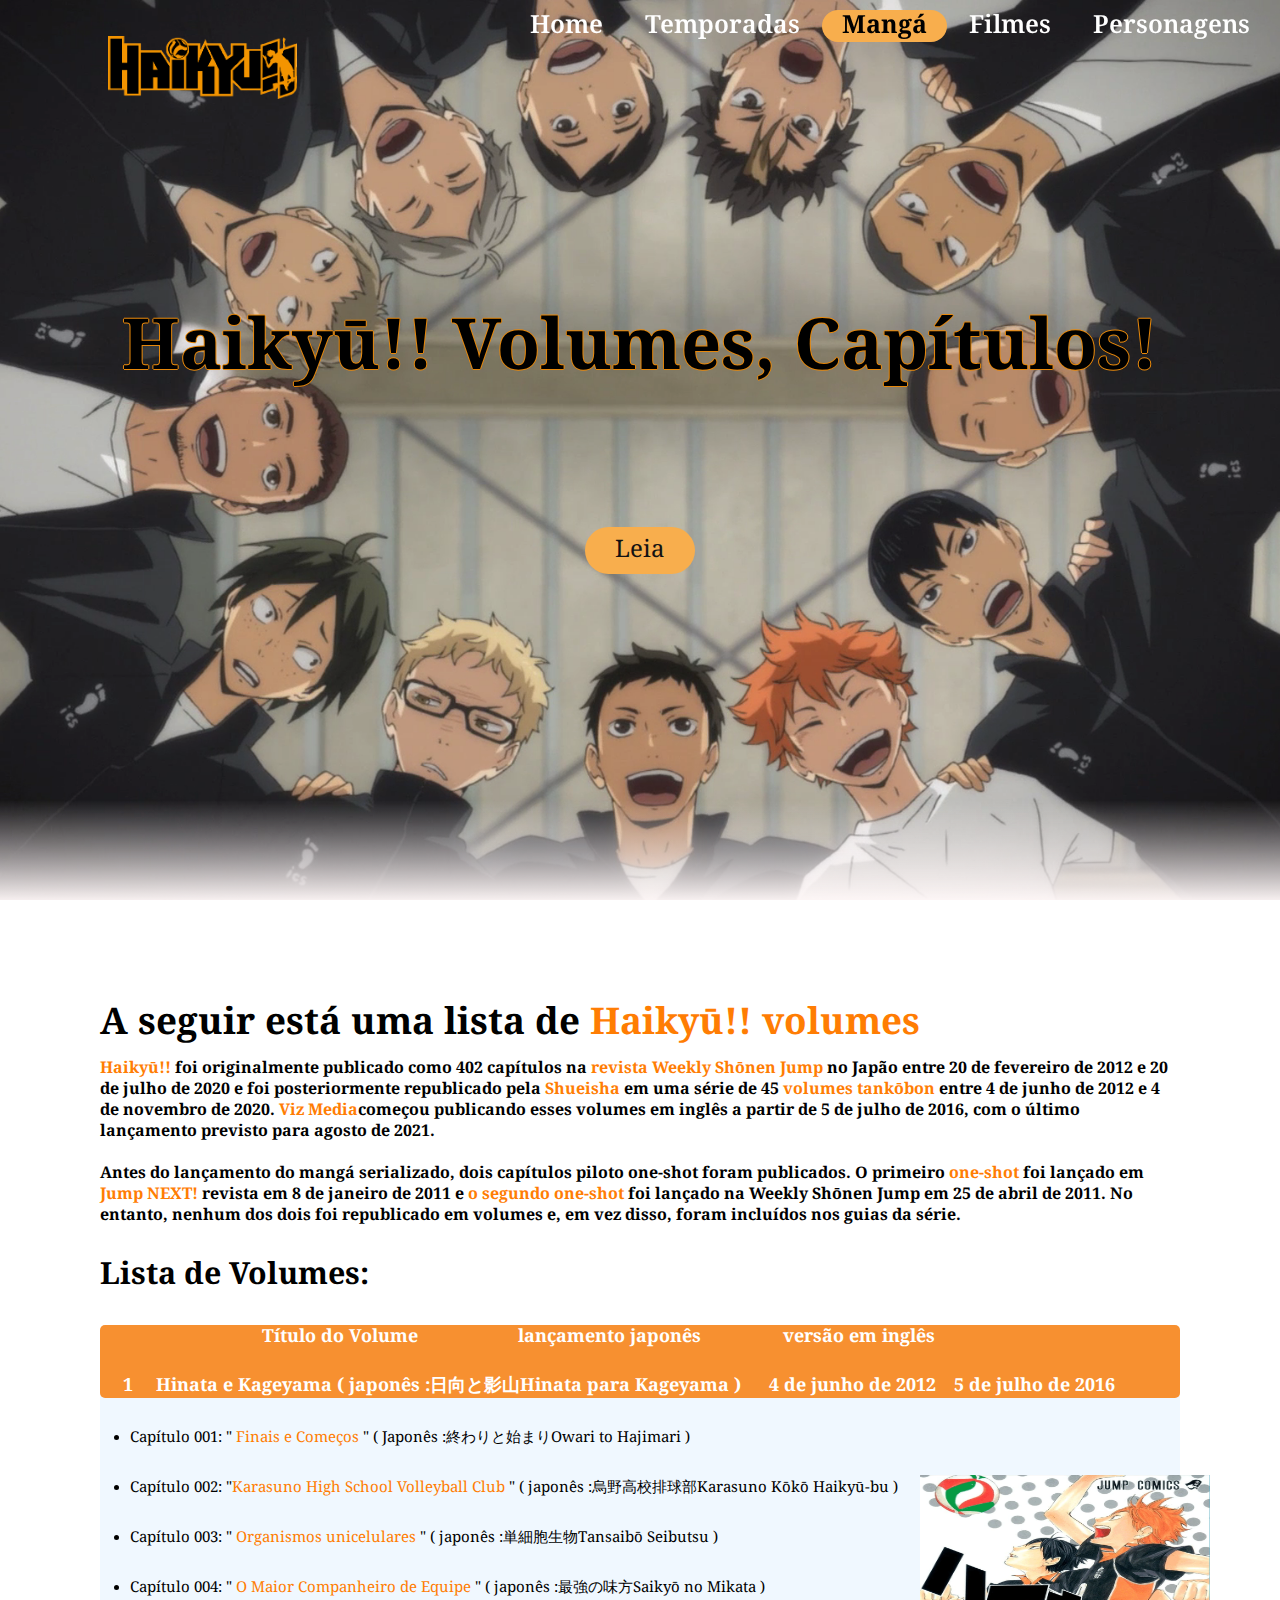
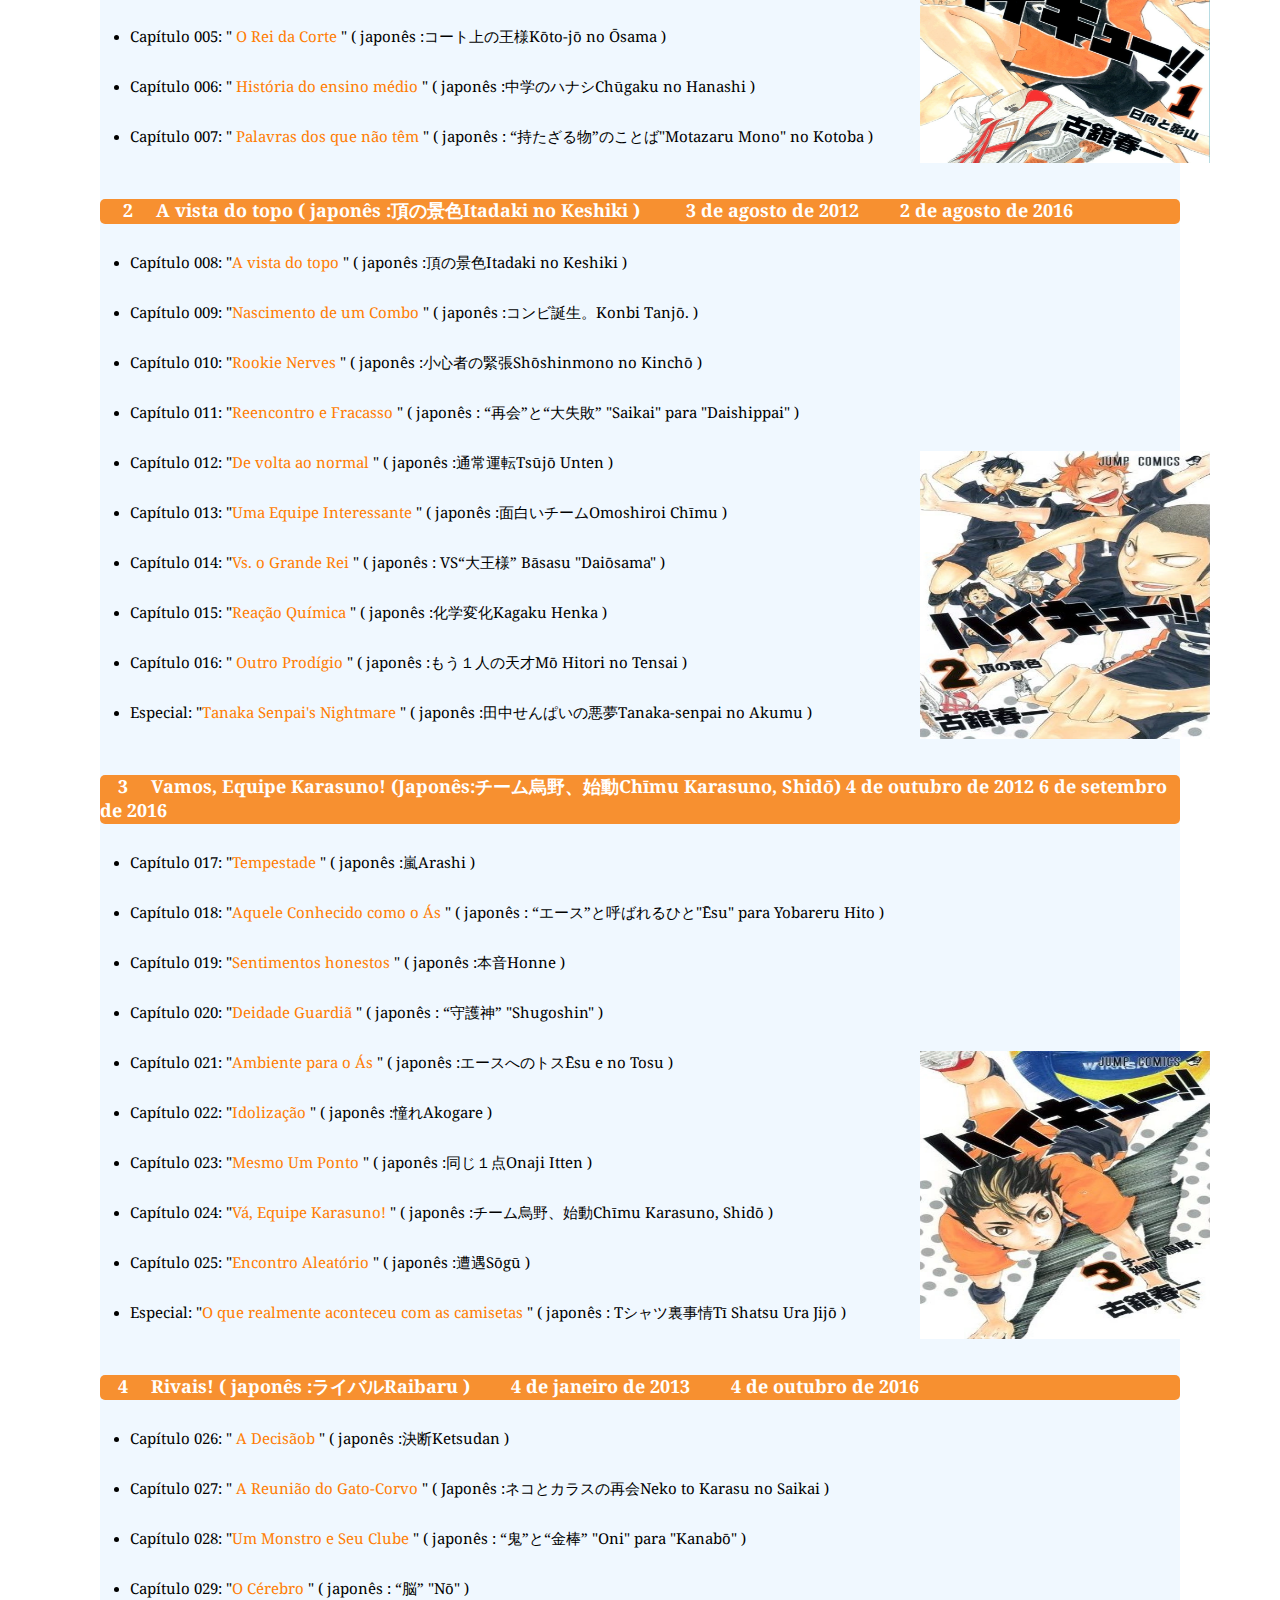
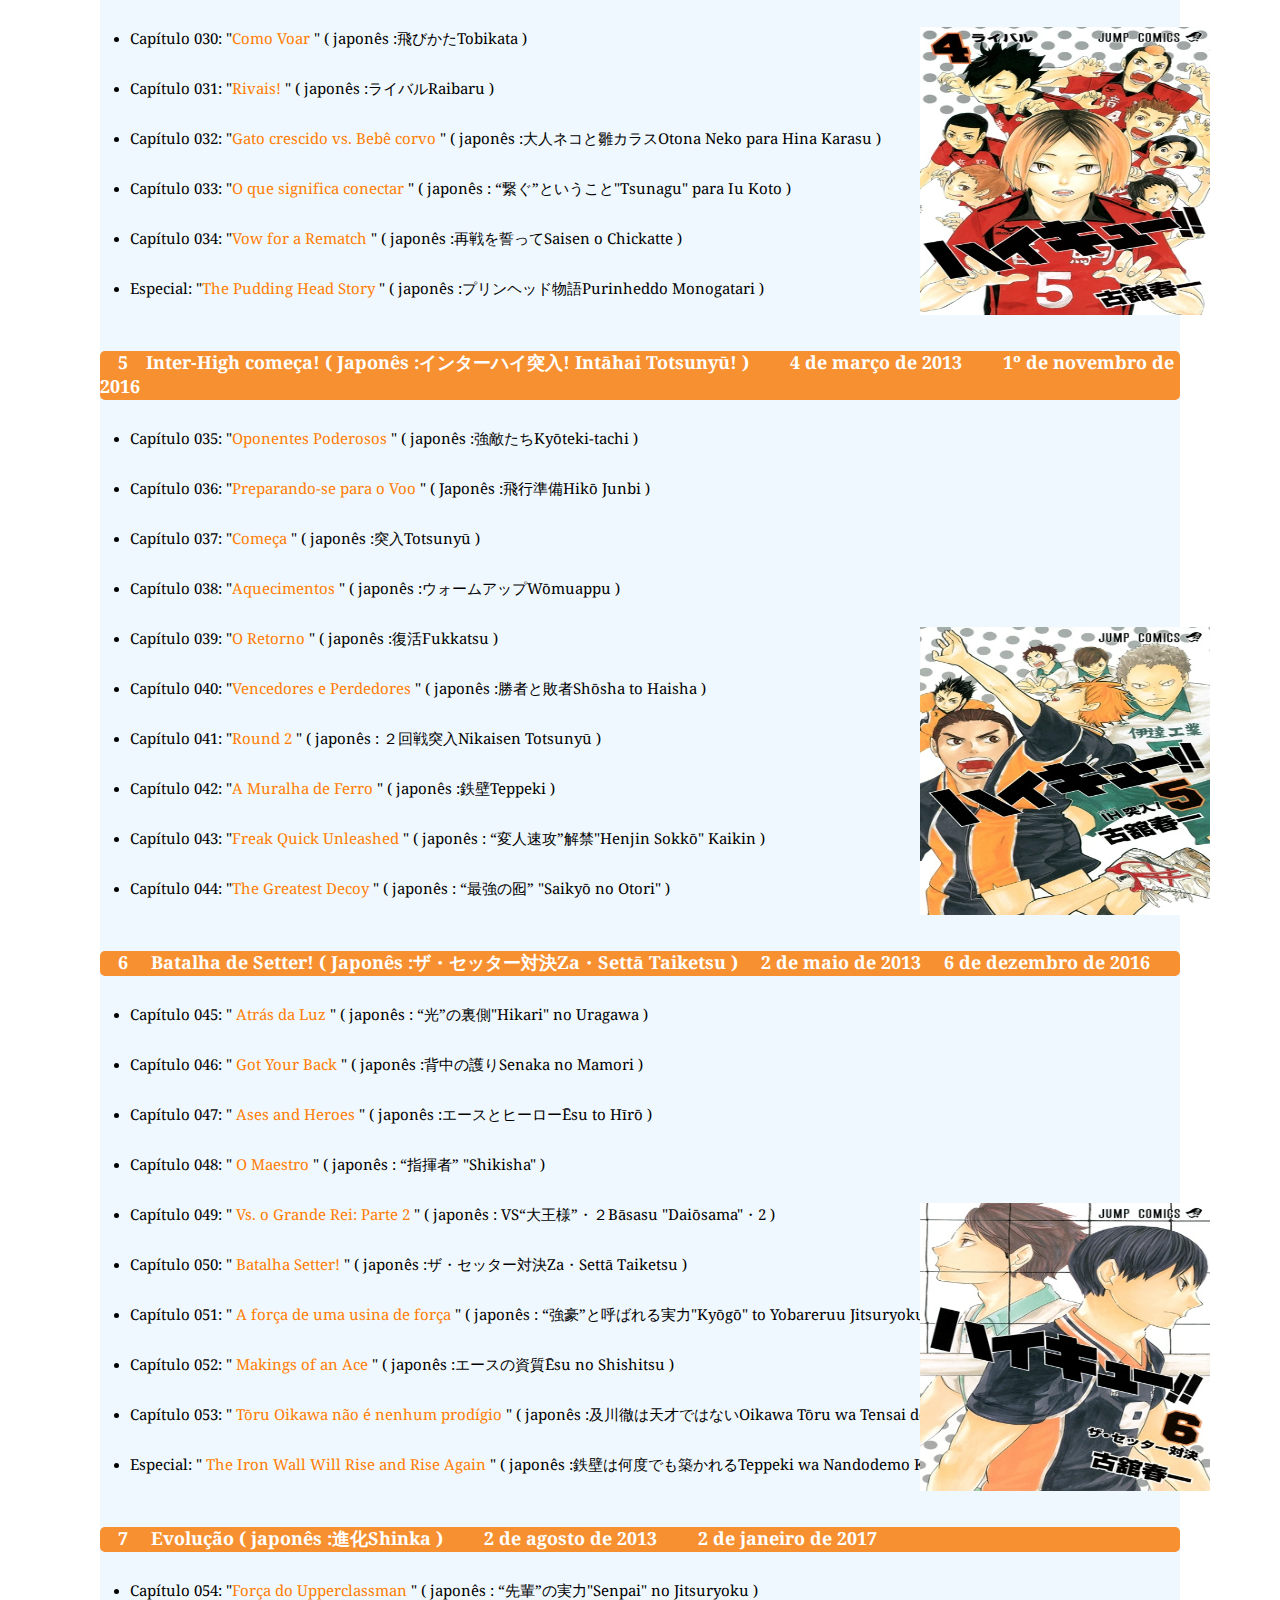
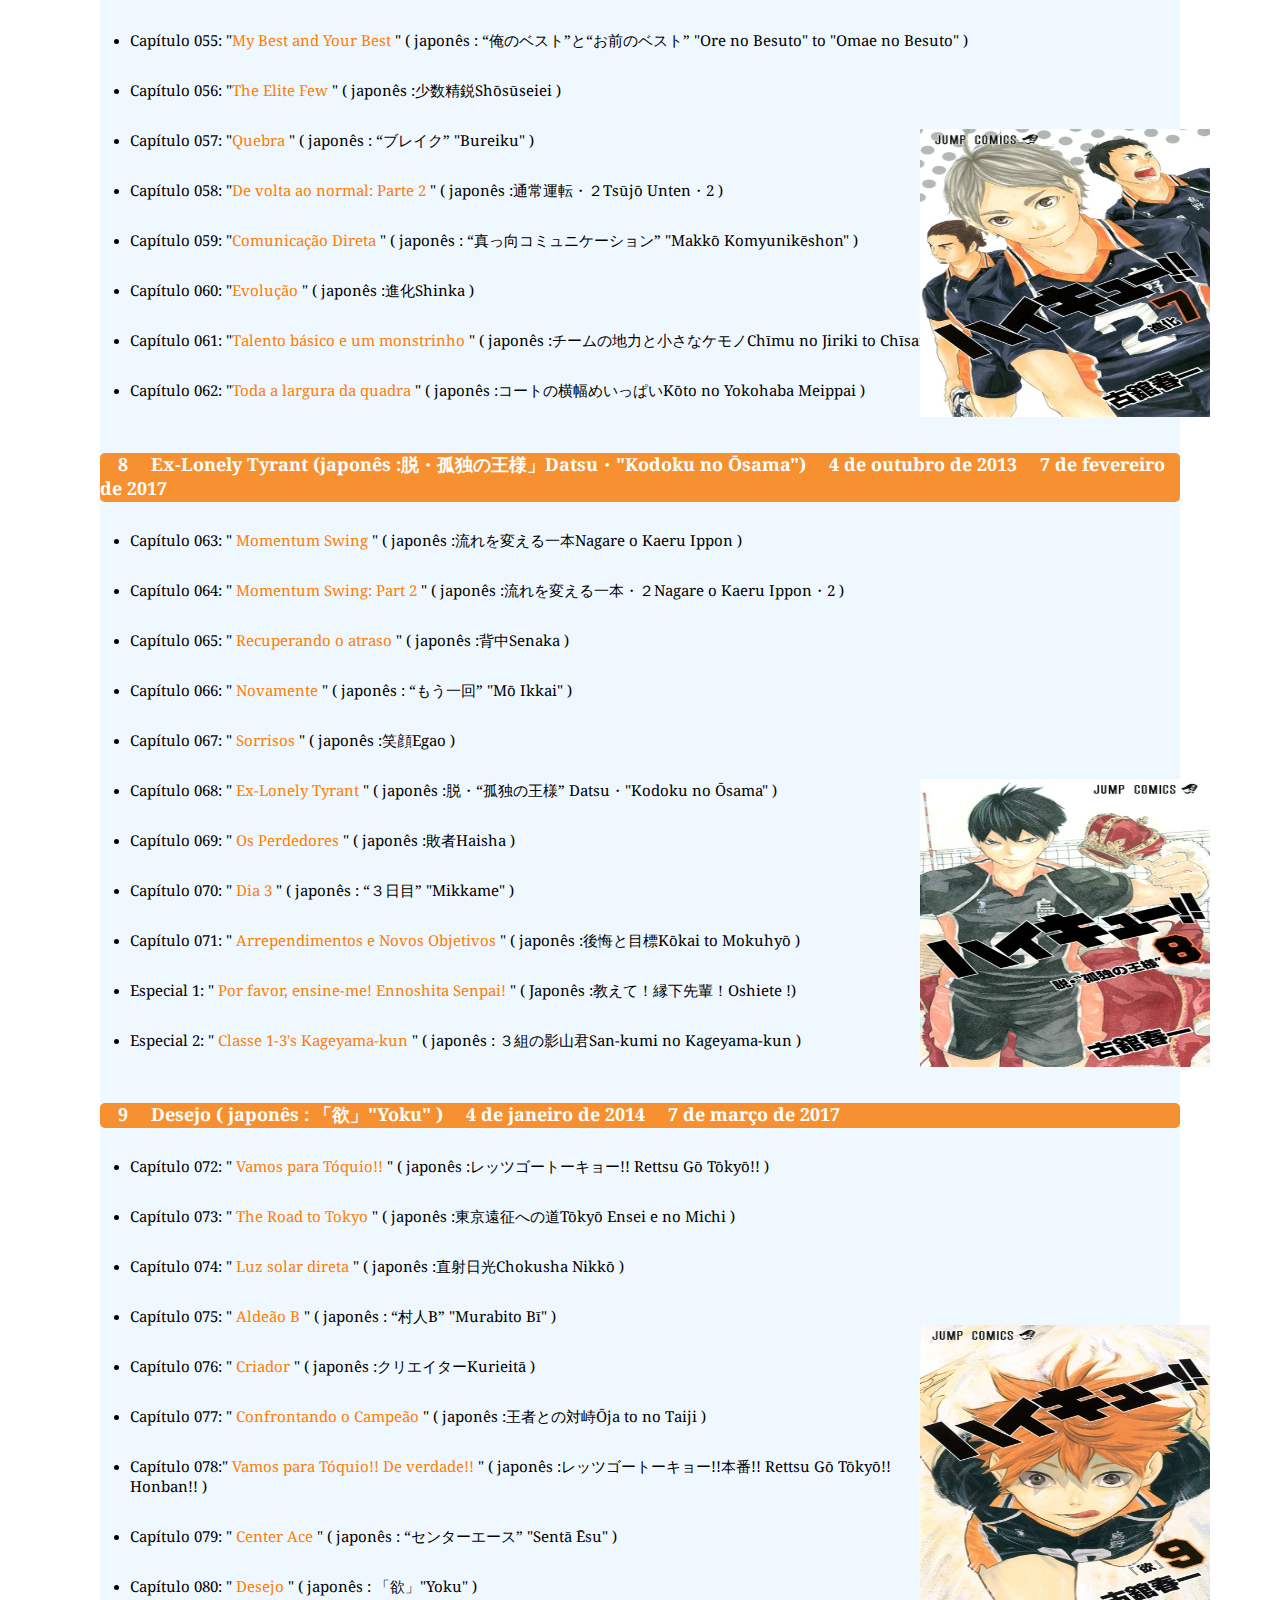
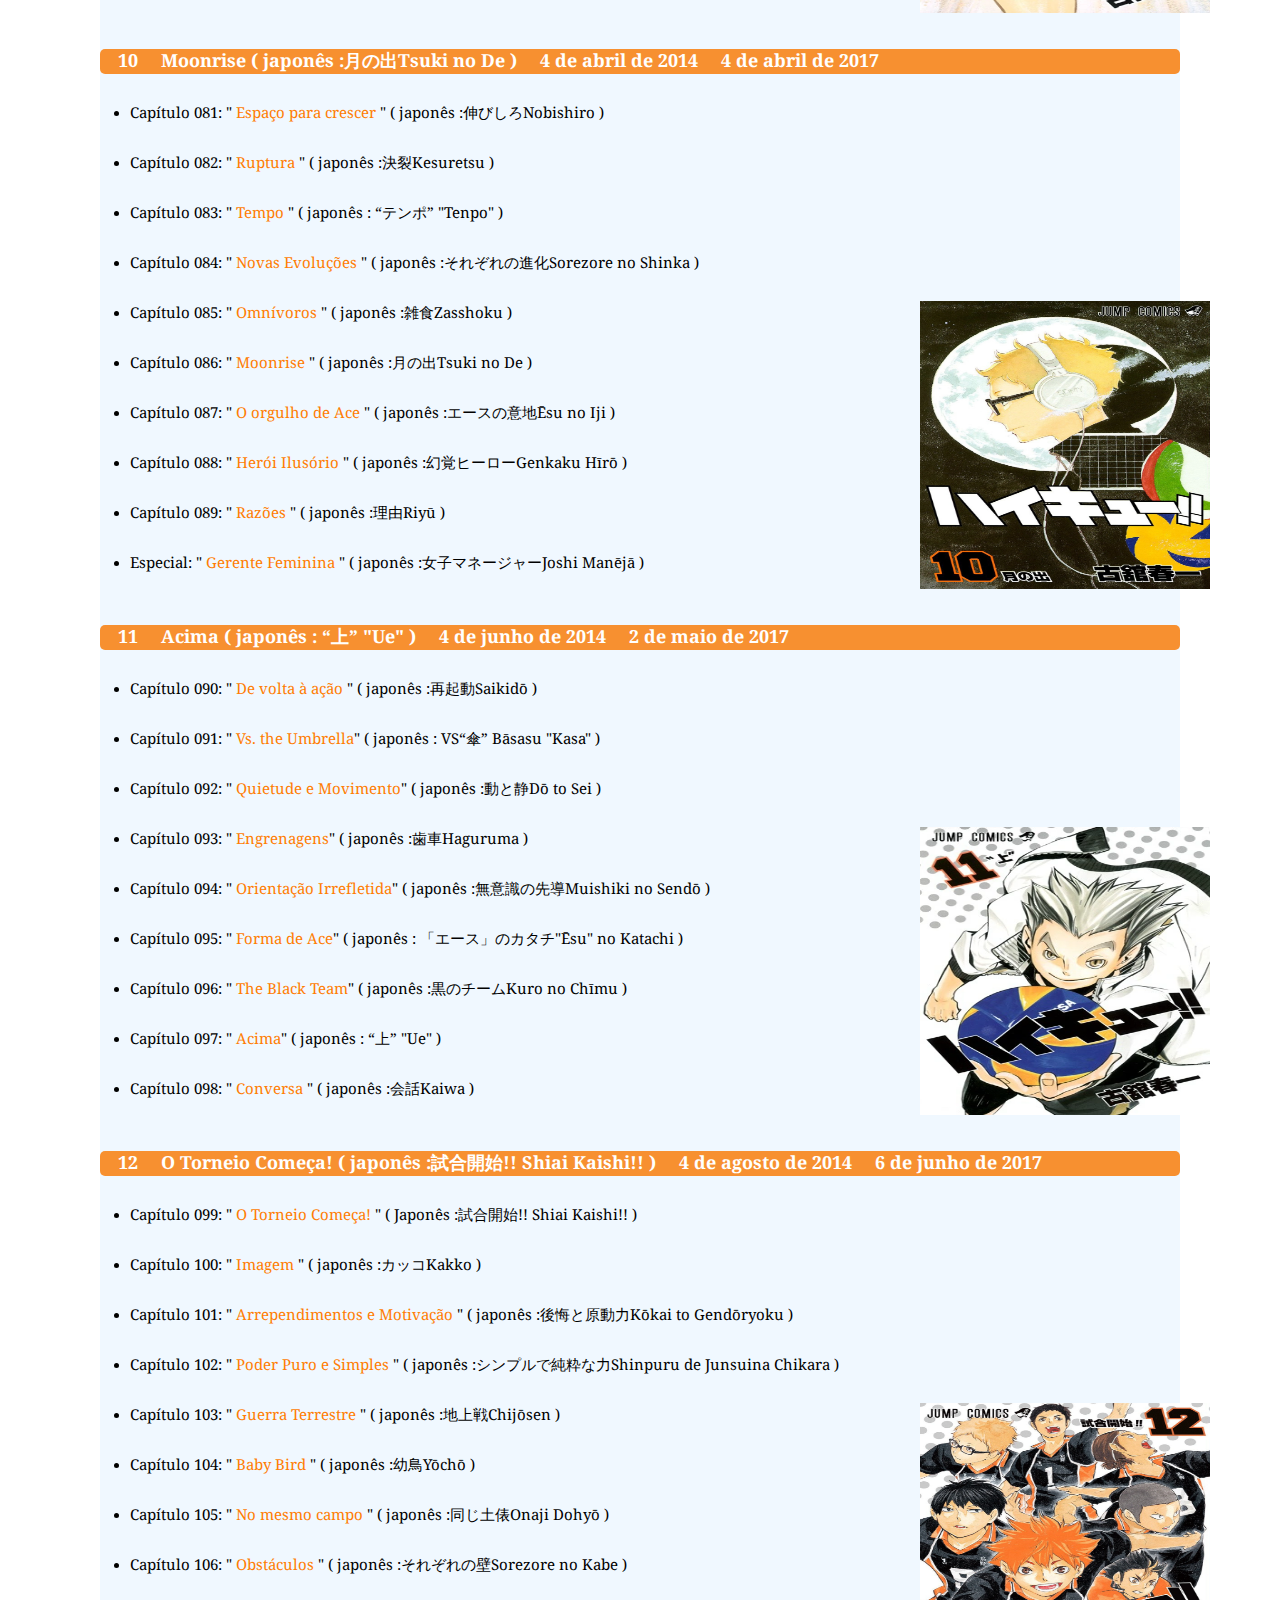
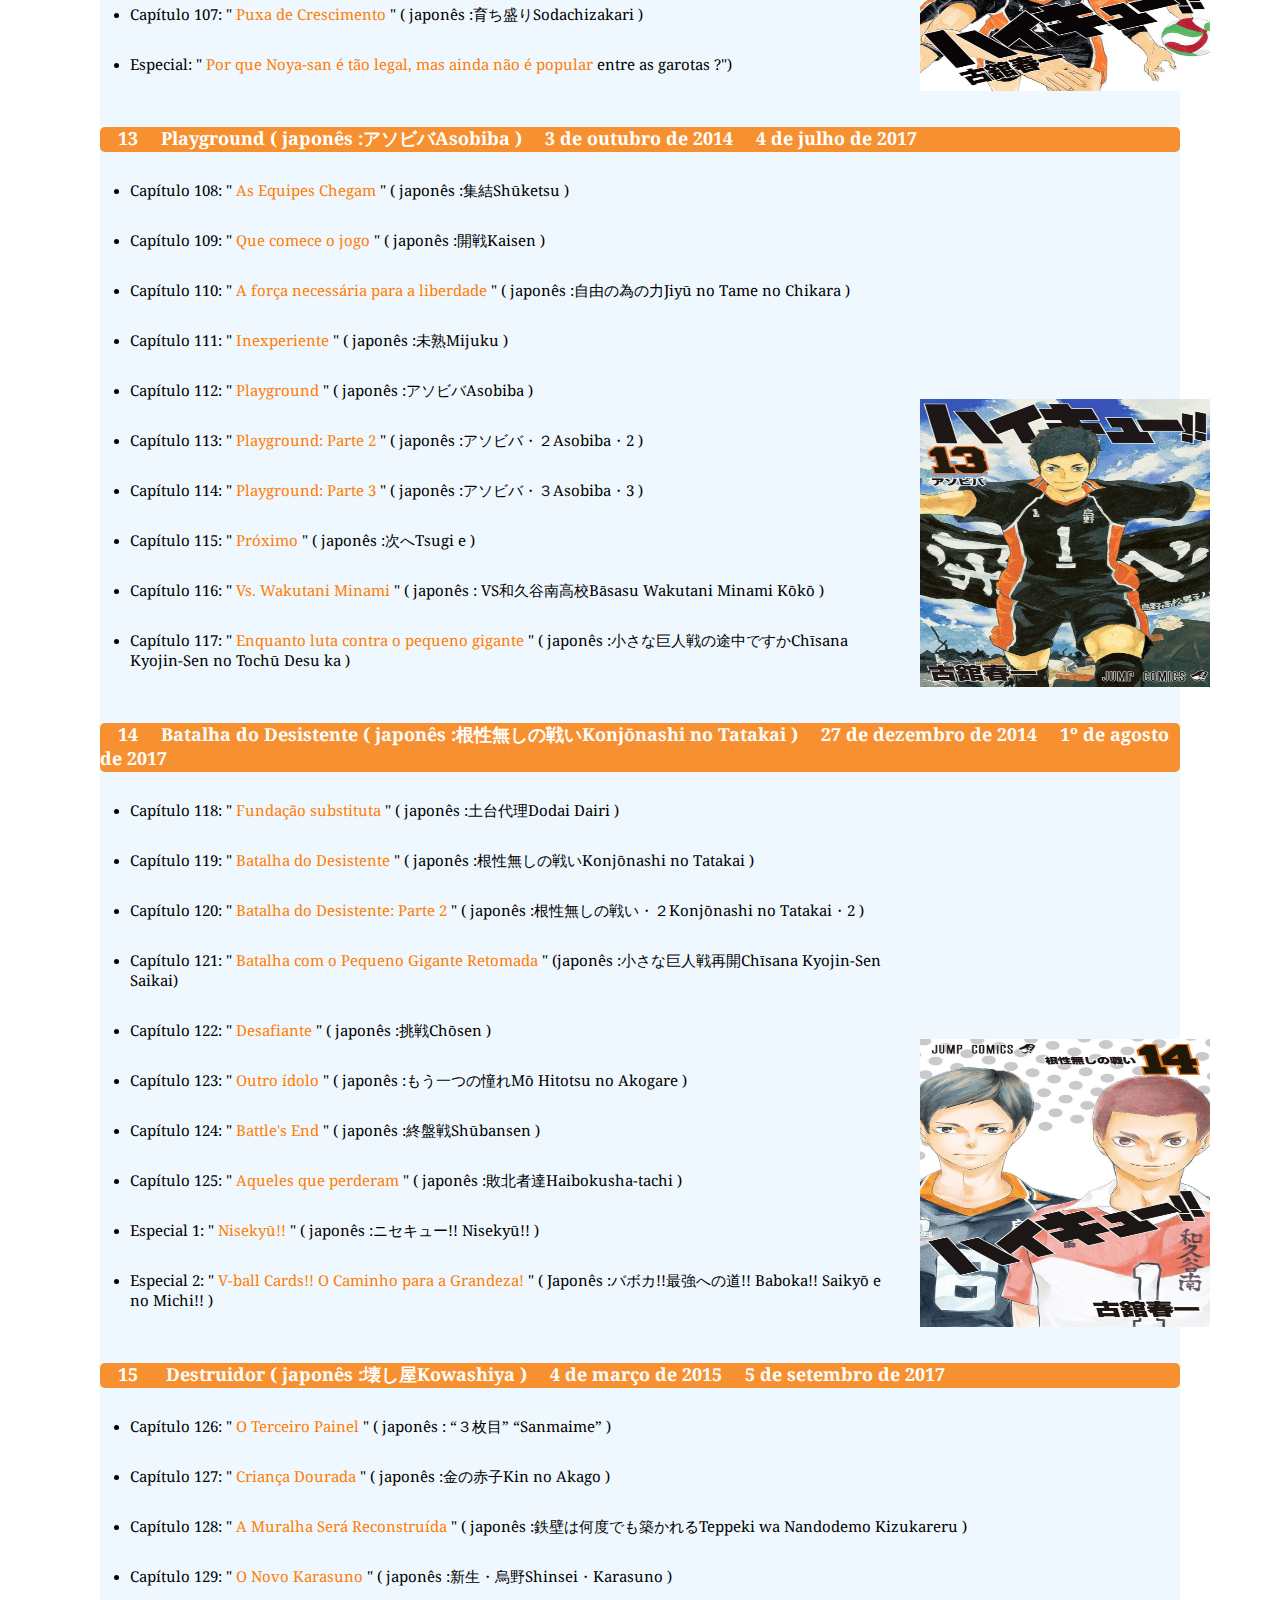
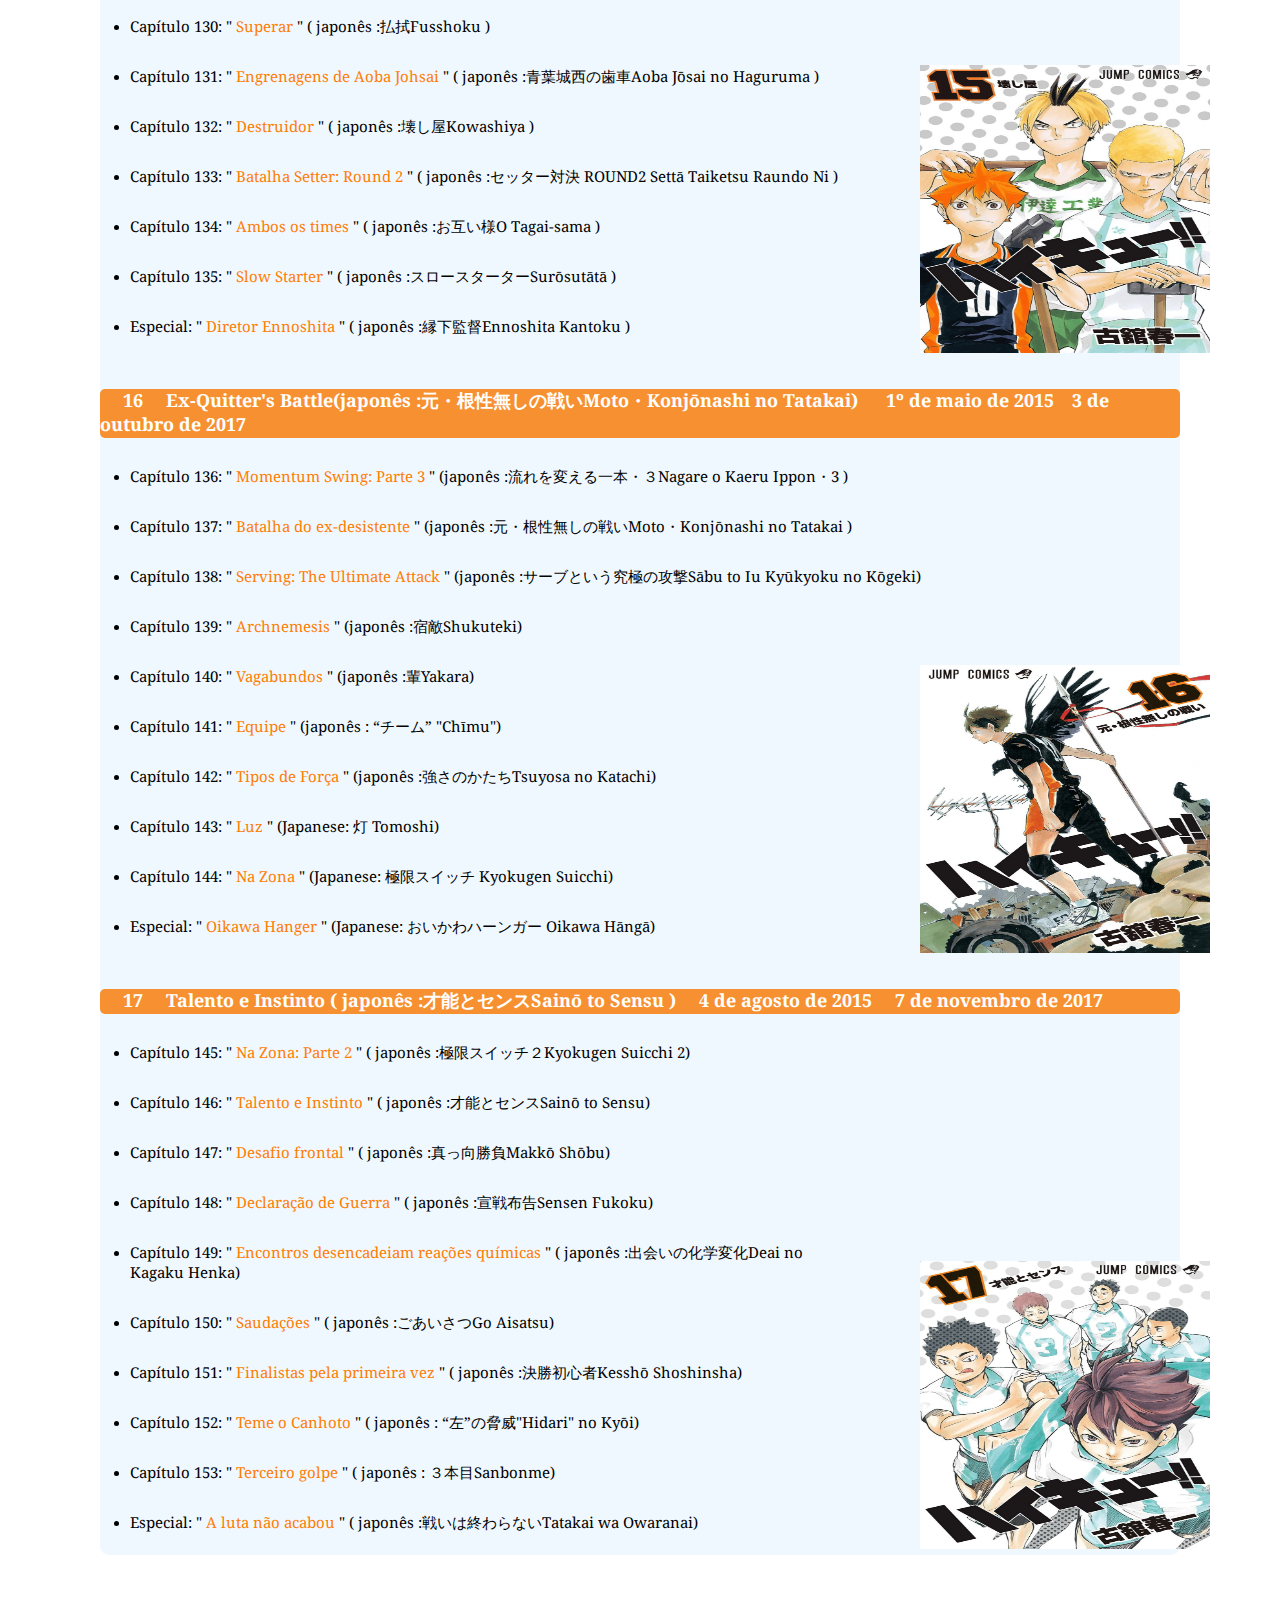
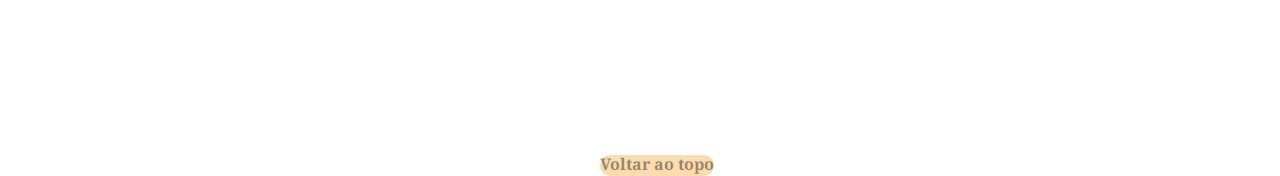
<file: Mangá/index.html>
<!DOCTYPE html>
<html lang="Pt-br">
    <head>
        <meta charset="UTF-8">
        <meta http-equiv="X-UA-Compatible" content="IE=edge">
        <meta name="viewport" content="width=device-width, initial-scale=1.0">
        <link rel="stylesheet" href="styleMangá.css">
        <title>Mangá - Volumes</title>
    </head>
    <body>
        <header id="header" class="header">
            <div class="logo-haikyuu">
                <a href="../index.html" rel="next" target="_self"><img src="img/logo_haikyuu-removebg-preview.png" alt=""></a> 
            </div>
            <nav>
                <ul>
                    <li><a href="../index.html" rel="next" target="_self">Home</a></li>
                    <li><a href="../Temporadas/index.html" rel="next" target="_self">Temporadas</a></li>
                    <li><a href="#" rel="next" target="_self" class="active">Mangá</a></li>
                    <li><a href="#" rel="next" target="_self">Filmes</a></li>
                    <li><a href="../Personagens/index.html" rel="next" target="_self">Personagens</a></li>
                </ul> 
            </nav>
        </header>
        <section>
            <img src="img2/imgg.png" alt=""  id="haikyuu">
            <h2 id="text">Haikyū!! Volumes, Capítulos!</h2>
            <a href="#sec" id="btn">Leia</a>
        </section>
        <div class="sec" id="sec">
            <h2>A seguir está uma lista de <b>Haikyū!! volumes</h2>
            <p> <b>Haikyū!!</b> foi originalmente publicado como 402 capítulos na <b>revista Weekly Shōnen Jump</b> no Japão entre 20 de fevereiro de 2012 e 20 de julho de 2020 e foi posteriormente republicado pela <b>Shueisha</b> em uma série de 45 <b>volumes tankōbon</b> entre 4 de junho de 2012 e 4 de novembro de 2020. <b>Viz Media</b>começou publicando esses volumes em inglês a partir de 5 de julho de 2016, com o último lançamento previsto para agosto de 2021.
            <br/>
            <br/> Antes do lançamento do mangá serializado, dois capítulos piloto one-shot foram publicados. O primeiro <b>one-shot</b> foi lançado em <b>Jump NEXT!</b> revista em 8 de janeiro de 2011 e <b>o segundo one-shot</b> foi lançado na Weekly Shōnen Jump em 25 de abril de 2011. No entanto, nenhum dos dois foi republicado em volumes e, em vez disso, foram incluídos nos guias da série.</p>
            <h3>Lista de Volumes:</h3>
            <div >
                <ul id="lista">
                    <p id="titulo"> &emsp;&emsp;&emsp;&emsp;&emsp;&emsp;&emsp;&emsp;&emsp;Título do Volume &emsp;&emsp;&emsp;&emsp;&emsp;	lançamento japonês &emsp;&emsp;&emsp;&emsp;	versão em inglês
                    <br><br> &emsp; 1 &emsp;Hinata e Kageyama ( japonês :日向と影山Hinata para Kageyama )  &emsp; 4 de junho de 2012&emsp;5 de julho de 2016</p>
                    <li id="capitulos">Capítulo 001: "<b id="cor"> Finais e Começos</b> " ( Japonês :終わりと始まりOwari to Hajimari )</li>
                    <li id="capitulos">Capítulo 002: "<b id="cor">Karasuno High School Volleyball Club </b>" ( japonês :烏野高校排球部Karasuno Kōkō Haikyū-bu )</li>
                    <li id="capitulos">Capítulo 003: "<b id="cor"> Organismos unicelulares</b> " ( japonês :単細胞生物Tansaibō Seibutsu )</li>
                    <li id="capitulos">Capítulo 004: "<b id="cor"> O Maior Companheiro de Equipe </b>" ( japonês :最強の味方Saikyō no Mikata )</li>
                    <li id="capitulos">Capítulo 005: "<b id="cor"> O Rei da Corte</b> " ( japonês :コート上の王様Kōto-jō no Ōsama )</li>
                    <li id="capitulos">Capítulo 006: "<b id="cor"> História do ensino médio </b>" ( japonês :中学のハナシChūgaku no Hanashi )</li>
                    <li id="capitulos">Capítulo 007: "<b id="cor"> Palavras dos que não têm </b>" ( japonês : “持たざる物”のことば"Motazaru Mono" no Kotoba )</li>
                    <img src="img2/Volume_1.webp" alt="1">
                    
                    <p id="titulo">&emsp; 2 &emsp;A vista do topo ( japonês :頂の景色Itadaki no Keshiki )	 &emsp;&emsp;  3 de agosto de 2012	&emsp;&emsp;2 de agosto de 2016</p>
                    <li id="capitulos">Capítulo 008: "<b id="cor">A vista do topo</b> " ( japonês :頂の景色Itadaki no Keshiki )</li>
                    <li id="capitulos">Capítulo 009: "<b id="cor">Nascimento de um Combo </b>" ( japonês :コンビ誕生。Konbi Tanjō. )</li>
                    <li id="capitulos">Capítulo 010: "<b id="cor">Rookie Nerves </b>" ( japonês :小心者の緊張Shōshinmono no Kinchō )</li>
                    <li id="capitulos">Capítulo 011: "<b id="cor">Reencontro e Fracasso</b> " ( japonês : “再会”と“大失敗” "Saikai" para "Daishippai" )</li>
                    <li id="capitulos">Capítulo 012: "<b id="cor">De volta ao normal</b> " ( japonês :通常運転Tsūjō Unten )</li>
                    <li id="capitulos">Capítulo 013: "<b id="cor">Uma Equipe Interessante </b>" ( japonês :面白いチームOmoshiroi Chīmu )</li>
                    <li id="capitulos">Capítulo 014: "<b id="cor">Vs. o Grande Rei </b>" ( japonês : VS“大王様” Bāsasu "Daiōsama" )</li>
                    <li id="capitulos">Capítulo 015: "<b id="cor">Reação Química</b> " ( japonês :化学変化Kagaku Henka )</li>
                    <li id="capitulos">Capítulo 016: "<b id="cor"> Outro Prodígio </b>" ( japonês :もう１人の天才Mō Hitori no Tensai )</li>
                    <li id="capitulos">Especial: "<b id="cor">Tanaka Senpai's Nightmare </b>" ( japonês :田中せんぱいの悪夢Tanaka-senpai no Akumu )</li>
                    <img src="img2/Volume_2.webp" alt="2">

                    <p id="titulo"> &emsp;3	 &emsp;Vamos, Equipe Karasuno! (Japonês:チーム烏野、始動Chīmu Karasuno, Shidō) 4 de outubro de 2012	6 de setembro de 2016</p>
                    <li id="capitulos">Capítulo 017: "<b id="cor">Tempestade</b> " ( japonês :嵐Arashi )</li>
                    <li id="capitulos">Capítulo 018: "<b id="cor">Aquele Conhecido como o Ás</b>  " ( japonês : “エース”と呼ばれるひと"Ēsu" para Yobareru Hito )</li>
                    <li id="capitulos">Capítulo 019: "<b id="cor">Sentimentos honestos</b>  " ( japonês :本音Honne )</li>
                    <li id="capitulos">Capítulo 020: "<b id="cor">Deidade Guardiã </b> " ( japonês : “守護神” "Shugoshin" )</li>
                    <li id="capitulos">Capítulo 021: "<b id="cor">Ambiente para o Ás </b> " ( japonês :エースへのトスĒsu e no Tosu )</li>
                    <li id="capitulos">Capítulo 022: "<b id="cor">Idolização</b>  " ( japonês :憧れAkogare )</li>
                    <li id="capitulos">Capítulo 023: "<b id="cor">Mesmo Um Ponto</b>  " ( japonês :同じ１点Onaji Itten )</li>
                    <li id="capitulos">Capítulo 024: "<b id="cor">Vá, Equipe Karasuno!</b>  " ( japonês :チーム烏野、始動Chīmu Karasuno, Shidō )</li>
                    <li id="capitulos">Capítulo 025: "<b id="cor">Encontro Aleatório</b>  " ( japonês :遭遇Sōgū )</li>
                    <li id="capitulos">Especial: "<b id="cor">O que realmente aconteceu com as camisetas </b> " ( japonês : Tシャツ裏事情Tī Shatsu Ura Jijō )</li>
                    <img src="img2/Volume_3.webp" alt="3">

                    <p id="titulo">&emsp;4	&emsp;Rivais! ( japonês :ライバルRaibaru )	&emsp;&emsp;4 de janeiro de 2013&emsp;&emsp;	4 de outubro de 2016</p>
                    <li id="capitulos">Capítulo 026: "<b id="cor"> A Decisãob</b> " ( japonês :決断Ketsudan )</li>
                    <li id="capitulos">Capítulo 027: "<b id="cor"> A Reunião do Gato-Corvo </b>" ( Japonês :ネコとカラスの再会Neko to Karasu no Saikai )</li>
                    <li id="capitulos">Capítulo 028: "<b id="cor">Um Monstro e Seu Clube </b>" ( japonês : “鬼”と“金棒” "Oni" para "Kanabō" )</li>
                    <li id="capitulos">Capítulo 029: "<b id="cor">O Cérebro</b> " ( japonês : “脳” "Nō" )</li>
                    <li id="capitulos">Capítulo 030: "<b id="cor">Como Voar</b> " ( japonês :飛びかたTobikata )</li>
                    <li id="capitulos">Capítulo 031: "<b id="cor">Rivais!</b> " ( japonês :ライバルRaibaru )</li>
                    <li id="capitulos">Capítulo 032: "<b id="cor">Gato crescido vs. Bebê corvo </b>" ( japonês :大人ネコと雛カラスOtona Neko para Hina Karasu )</li>
                    <li id="capitulos">Capítulo 033: "<b id="cor">O que significa conectar</b> " ( japonês : “繋ぐ”ということ"Tsunagu" para Iu Koto )</li>
                    <li id="capitulos">Capítulo 034: "<b id="cor">Vow for a Rematch </b>" ( japonês :再戦を誓ってSaisen o Chickatte )</li>
                    <li id="capitulos">Especial: "<b id="cor">The Pudding Head Story </b>" ( japonês :プリンヘッド物語Purinheddo Monogatari )</li>
                    <img src="img2/Volume_4.webp" alt="4">
                    
                    <p id="titulo">&emsp;5&emsp;Inter-High começa! ( Japonês :インターハイ突入! Intāhai Totsunyū! )&emsp;&emsp;	4 de março de 2013&emsp;&emsp;	1º de novembro de 2016</p>
                    <li id="capitulos">Capítulo 035: "<b id="cor">Oponentes Poderosos</b> " ( japonês :強敵たちKyōteki-tachi )</li>
                    <li id="capitulos">Capítulo 036: "<b id="cor">Preparando-se para o Voo</b> " ( Japonês :飛行準備Hikō Junbi )</li>
                    <li id="capitulos">Capítulo 037: "<b id="cor">Começa </b>" ( japonês :突入Totsunyū )</li>
                    <li id="capitulos">Capítulo 038: "<b id="cor">Aquecimentos</b> " ( japonês :ウォームアップWōmuappu )</li> 
                    <li id="capitulos">Capítulo 039: "<b id="cor">O Retorno </b>" ( japonês :復活Fukkatsu )</li>
                    <li id="capitulos">Capítulo 040: "<b id="cor">Vencedores e Perdedores</b> " ( japonês :勝者と敗者Shōsha to Haisha )</li>
                    <li id="capitulos">Capítulo 041: "<b id="cor">Round 2 </b>" ( japonês : ２回戦突入Nikaisen Totsunyū )</li>
                    <li id="capitulos">Capítulo 042: "<b id="cor">A Muralha de Ferro</b> " ( japonês :鉄壁Teppeki )</li>
                    <li id="capitulos">Capítulo 043: "<b id="cor">Freak Quick Unleashed </b>" ( japonês : “変人速攻”解禁"Henjin Sokkō" Kaikin )</li>
                    <li id="capitulos">Capítulo 044: "<b id="cor">The Greatest Decoy </b>" ( japonês : “最強の囮” "Saikyō no Otori" )</li>
                    <img src="img2/Volume_5.webp" alt="5">

                    <p id="titulo">&emsp;6&emsp;	Batalha de Setter! ( Japonês :ザ・セッター対決Za・Settā Taiketsu )&emsp;	2 de maio de 2013&emsp;	6 de dezembro de 2016</p>
                    <li id="capitulos">Capítulo 045: " <b id="cor">Atrás da Luz</b>  " ( japonês : “光”の裏側"Hikari" no Uragawa )</li>
                    <li id="capitulos">Capítulo 046: " <b id="cor">Got Your Back</b> " ( japonês :背中の護りSenaka no Mamori )</li>
                    <li id="capitulos">Capítulo 047: " <b id="cor">Ases and Heroes</b>  " ( japonês :エースとヒーローĒsu to Hīrō )</li>
                    <li id="capitulos">Capítulo 048: " <b id="cor">O Maestro</b>  " ( japonês : “指揮者” "Shikisha" )</li>
                    <li id="capitulos">Capítulo 049: " <b id="cor">Vs. o Grande Rei: Parte 2</b> " ( japonês : VS“大王様”・２Bāsasu "Daiōsama"・2 )</li>
                    <li id="capitulos">Capítulo 050: " <b id="cor">Batalha Setter!</b>  " ( japonês :ザ・セッター対決Za・Settā Taiketsu )</li>
                    <li id="capitulos">Capítulo 051: " <b id="cor">A força de uma usina de força</b> " ( japonês : “強豪”と呼ばれる実力"Kyōgō" to Yobareruu Jitsuryoku )</li>
                    <li id="capitulos">Capítulo 052: " <b id="cor">Makings of an Ace</b> " ( japonês :エースの資質Ēsu no Shishitsu )</li>
                    <li id="capitulos">Capítulo 053: " <b id="cor">Tōru Oikawa não é nenhum prodígio</b> " ( japonês :及川徹は天才ではないOikawa Tōru wa Tensai de wa Nai )</li>
                    <li id="capitulos">Especial: " <b id="cor">The Iron Wall Will Rise and Rise Again</b> " ( japonês :鉄壁は何度でも築かれるTeppeki wa Nandodemo Kizukareru )</li>
                    <img src="img2/Volume_6.webp" alt="6">

                    <p id="titulo">&emsp;7&emsp;	Evolução ( japonês :進化Shinka )&emsp;&emsp;	2 de agosto de 2013	&emsp;&emsp;2 de janeiro de 2017</p>
                    <li id="capitulos">Capítulo 054: "<b id="cor">Força do Upperclassman</b> " ( japonês : “先輩”の実力"Senpai" no Jitsuryoku )</li>
                    <li id="capitulos">Capítulo 055: "<b id="cor">My Best and Your Best</b> " ( japonês : “俺のベスト”と“お前のベスト” "Ore no Besuto" to "Omae no Besuto" )</li>
                    <li id="capitulos">Capítulo 056: "<b id="cor">The Elite Few</b> " ( japonês :少数精鋭Shōsūseiei )</li>
                    <li id="capitulos">Capítulo 057: "<b id="cor">Quebra</b> " ( japonês : “ブレイク” "Bureiku" )</li>
                    <li id="capitulos">Capítulo 058: "<b id="cor">De volta ao normal: Parte 2</b> " ( japonês :通常運転・２Tsūjō Unten・2 )</li>
                    <li id="capitulos">Capítulo 059: "<b id="cor">Comunicação Direta</b> " ( japonês : “真っ向コミュニケーション” "Makkō Komyunikēshon" )</li>
                    <li id="capitulos">Capítulo 060: "<b id="cor">Evolução</b> " ( japonês :進化Shinka )</li>
                    <li id="capitulos">Capítulo 061: "<b id="cor">Talento básico e um monstrinho</b> " ( japonês :チームの地力と小さなケモノChīmu no Jiriki to Chīsana Kemono )</li>
                    <li id="capitulos">Capítulo 062: "<b id="cor">Toda a largura da quadra</b> " ( japonês :コートの横幅めいっぱいKōto no Yokohaba Meippai )</li>
                    <img src="img2/Volume_7.webp" alt="7">

                    <p id="titulo">&emsp;8&emsp;	Ex-Lonely  Tyrant (japonês :脱・孤独の王様」Datsu・"Kodoku no Ōsama")&emsp;	4 de outubro de 2013&emsp;	7 de fevereiro de 2017</p>                  
                    <li id="capitulos">Capítulo 063: " <b id="cor">Momentum Swing</b> " ( japonês :流れを変える一本Nagare o Kaeru Ippon )</li>
                    <li id="capitulos">Capítulo 064: " <b id="cor">Momentum Swing: Part 2</b> " ( japonês :流れを変える一本・２Nagare o Kaeru Ippon・2 )</li>
                    <li id="capitulos">Capítulo 065: " <b id="cor">Recuperando o atraso</b> " ( japonês :背中Senaka )</li>
                    <li id="capitulos">Capítulo 066: " <b id="cor">Novamente</b> " ( japonês : “もう一回” "Mō Ikkai" )</li>
                    <li id="capitulos">Capítulo 067: " <b id="cor">Sorrisos</b> " ( japonês :笑顔Egao )</li>
                    <li id="capitulos">Capítulo 068: " <b id="cor">Ex-Lonely Tyrant</b> " ( japonês :脱・“孤独の王様” Datsu・"Kodoku no Ōsama" )</li>
                    <li id="capitulos">Capítulo 069: " <b id="cor">Os Perdedores</b> " ( japonês :敗者Haisha )</li>
                    <li id="capitulos">Capítulo 070: " <b id="cor">Dia 3</b> " ( japonês : “３日目” "Mikkame" )</li>
                    <li id="capitulos">Capítulo 071: " <b id="cor">Arrependimentos e Novos Objetivos</b> " ( japonês :後悔と目標Kōkai to Mokuhyō )</li>
                    <li id="capitulos">Especial 1: " <b id="cor">Por favor, ensine-me! Ennoshita Senpai! </b>" ( Japonês :教えて！縁下先輩！Oshiete !)</li>
                    <li id="capitulos">Especial 2: " <b id="cor">Classe 1-3's Kageyama-kun</b> " ( japonês : ３組の影山君San-kumi no Kageyama-kun )</li>
                    <img src="img2/Volume_8.webp" alt="8">

                    <p id="titulo">&emsp;9&emsp;	Desejo ( japonês : 「欲」"Yoku" )&emsp;	4 de janeiro de 2014	&emsp;7 de março de 2017</p>
                    <li id="capitulos">Capítulo 072: " <b id="cor">Vamos para Tóquio!!</b> " ( japonês :レッツゴートーキョー!! Rettsu Gō Tōkyō!! )</li>
                    <li id="capitulos">Capítulo 073: " <b id="cor">The Road to Tokyo</b> " ( japonês :東京遠征への道Tōkyō Ensei e no Michi )
                    <li id="capitulos">Capítulo 074: " <b id="cor">Luz solar direta</b> " ( japonês :直射日光Chokusha Nikkō )</li>
                    <li id="capitulos">Capítulo 075: " <b id="cor">Aldeão B</b> " ( japonês : “村人B” "Murabito Bī" )</li>
                    <li id="capitulos">Capítulo 076: " <b id="cor">Criador</b> " ( japonês :クリエイターKurieitā )</li>
                    <li id="capitulos">Capítulo 077: " <b id="cor">Confrontando o Campeão</b> " ( japonês :王者との対峙Ōja to no Taiji )</li>
                    <li id="capitulos">Capítulo 078:" <b id="cor">Vamos para Tóquio!! De verdade!!</b> " ( japonês :レッツゴートーキョー!!本番!! Rettsu Gō Tōkyō!! <br> Honban!! )</li>
                    <li id="capitulos">Capítulo 079: " <b id="cor">Center Ace</b> " ( japonês : “センターエース” "Sentā Ēsu" )</li>
                    <li id="capitulos">Capítulo 080: " <b id="cor">Desejo</b> " ( japonês : 「欲」"Yoku" )</li>
                    <img src="img2/Volume_9.webp" alt="9">

                    <p id="titulo">&emsp;10&emsp;	Moonrise ( japonês :月の出Tsuki no De )&emsp;	4 de abril de 2014&emsp;	4 de abril de 2017</p>
                    <li id="capitulos">Capítulo 081: " <b id="cor">Espaço para crescer</b> " ( japonês :伸びしろNobishiro )</li>
                    <li id="capitulos">Capítulo 082: " <b id="cor">Ruptura</b> " ( japonês :決裂Kesuretsu )</li>
                    <li id="capitulos">Capítulo 083: " <b id="cor">Tempo</b> " ( japonês : “テンポ” "Tenpo" )</li>
                    <li id="capitulos">Capítulo 084: " <b id="cor">Novas Evoluções</b> " ( japonês :それぞれの進化Sorezore no Shinka )</li>
                    <li id="capitulos">Capítulo 085: " <b id="cor">Omnívoros</b> " ( japonês :雑食Zasshoku )</li>
                    <li id="capitulos">Capítulo 086: " <b id="cor">Moonrise</b> " ( japonês :月の出Tsuki no De )</li>
                    <li id="capitulos">Capítulo 087: " <b id="cor">O orgulho de Ace</b> " ( japonês :エースの意地Ēsu no Iji )</li>
                    <li id="capitulos">Capítulo 088: " <b id="cor">Herói Ilusório</b> " ( japonês :幻覚ヒーローGenkaku Hīrō )</li>
                    <li id="capitulos">Capítulo 089: " <b id="cor">Razões</b> " ( japonês :理由Riyū )</li>
                    <li id="capitulos">Especial: " <b id="cor">Gerente Feminina</b> " ( japonês :女子マネージャーJoshi Manējā )</li>
                    <img src="img2/Volume_10.webp" alt="10">

                    <p id="titulo">&emsp;11&emsp;	Acima ( japonês : “上” "Ue" )&emsp;	4 de junho de 2014&emsp;	2 de maio de 2017</p>
                    <li id="capitulos">Capítulo 090: "<b id="cor"> De volta à ação </b>" ( japonês :再起動Saikidō )</li>
                    <li id="capitulos">Capítulo 091: "<b id="cor"> Vs. the Umbrella</b>" ( japonês : VS“傘” Bāsasu "Kasa" )</li>
                    <li id="capitulos">Capítulo 092: "<b id="cor"> Quietude e Movimento</b>" ( japonês :動と静Dō to Sei )</li>
                    <li id="capitulos">Capítulo 093: "<b id="cor"> Engrenagens</b>" ( japonês :歯車Haguruma )</li>
                    <li id="capitulos">Capítulo 094: "<b id="cor"> Orientação Irrefletida</b>" ( japonês :無意識の先導Muishiki no Sendō )</li>
                    <li id="capitulos">Capítulo 095: "<b id="cor"> Forma de Ace</b>" ( japonês : 「エース」のカタチ"Ēsu" no Katachi )
                    <li id="capitulos">Capítulo 096: "<b id="cor"> The Black Team</b>" ( japonês :黒のチームKuro no Chīmu )</li>
                    <li id="capitulos">Capítulo 097: "<b id="cor"> Acima</b>" ( japonês : “上” "Ue" )</li>
                    <li id="capitulos">Capítulo 098: "<b id="cor"> Conversa</b> " ( japonês :会話Kaiwa )</li>
                    <img src="img2/Volume_11.webp" alt="11">

                    <p id="titulo">&emsp;12&emsp;	O Torneio Começa! ( japonês :試合開始!! Shiai Kaishi!! )&emsp;	4 de agosto de 2014&emsp;	6 de junho de 2017</p>
                    <li id="capitulos">Capítulo 099: "  <b id="cor">O Torneio Começa!</b> " ( Japonês :試合開始!! Shiai Kaishi!! )</li>
                    <li id="capitulos">Capítulo 100: "  <b id="cor">Imagem</b> " ( japonês :カッコKakko )</li>
                    <li id="capitulos">Capítulo 101: "  <b id="cor">Arrependimentos e Motivação</b> " ( japonês :後悔と原動力Kōkai to Gendōryoku )</li>
                    <li id="capitulos">Capítulo 102: "  <b id="cor">Poder Puro e Simples</b> " ( japonês :シンプルで純粋な力Shinpuru de Junsuina Chikara )</li>
                    <li id="capitulos">Capítulo 103: "  <b id="cor">Guerra Terrestre</b> " ( japonês :地上戦Chijōsen )</li>
                    <li id="capitulos">Capítulo 104: "  <b id="cor">Baby Bird</b> " ( japonês :幼鳥Yōchō )</li>
                    <li id="capitulos">Capítulo 105: "  <b id="cor">No mesmo campo</b> " ( japonês :同じ土俵Onaji Dohyō )</li>
                    <li id="capitulos">Capítulo 106: "  <b id="cor">Obstáculos</b> " ( japonês :それぞれの壁Sorezore no Kabe )</li>
                    <li id="capitulos">Capítulo 107: "  <b id="cor">Puxa de Crescimento</b> " ( japonês :育ち盛りSodachizakari )</li>
                    <li id="capitulos">Especial: "  <b id="cor">Por que Noya-san é tão legal, mas ainda não é popular </b> entre as garotas ?")</li>
                    <img src="img2/Volume_12.webp" alt="12">

                    <p id="titulo">&emsp;13&emsp;	Playground ( japonês :アソビバAsobiba )	&emsp;3 de outubro de 2014&emsp;	4 de julho de 2017</p>
                    <li id="capitulos">Capítulo 108: " <b id="cor">As Equipes Chegam</b> " ( japonês :集結Shūketsu )</li>
                    <li id="capitulos">Capítulo 109: " <b id="cor">Que comece o jogo</b> " ( japonês :開戦Kaisen )</li>
                    <li id="capitulos">Capítulo 110: " <b id="cor">A força necessária para a liberdade</b> " ( japonês :自由の為の力Jiyū no Tame no Chikara )</li>
                    <li id="capitulos">Capítulo 111: " <b id="cor">Inexperiente</b> " ( japonês :未熟Mijuku )</li>
                    <li id="capitulos">Capítulo 112: " <b id="cor">Playground</b> " ( japonês :アソビバAsobiba )</li>
                    <li id="capitulos">Capítulo 113: " <b id="cor">Playground: Parte 2</b> " ( japonês :アソビバ・２Asobiba・2 )</li>
                    <li id="capitulos">Capítulo 114: " <b id="cor">Playground: Parte 3</b> " ( japonês :アソビバ・３Asobiba・3 )</li>
                    <li id="capitulos">Capítulo 115: " <b id="cor">Próximo</b> " ( japonês :次へTsugi e )</li>
                    <li id="capitulos">Capítulo 116: " <b id="cor">Vs. Wakutani Minami</b> " ( japonês : VS和久谷南高校Bāsasu Wakutani Minami Kōkō )</li>
                    <li id="capitulos">Capítulo 117: " <b id="cor">Enquanto luta contra o pequeno gigante</b> " ( japonês :小さな巨人戦の途中ですかChīsana <br> Kyojin-Sen no Tochū Desu ka )</li>
                    <img src="img2/Volume_13.webp" alt="13">

                    <p id="titulo">&emsp;14&emsp;	Batalha do Desistente ( japonês :根性無しの戦いKonjōnashi no Tatakai )&emsp;	27 de dezembro de 2014&emsp;	1º de agosto de 2017</p>
                    <li id="capitulos">Capítulo 118: " <b id="cor">Fundação substituta</b> " ( japonês :土台代理Dodai Dairi )</li>
                    <li id="capitulos">Capítulo 119: " <b id="cor">Batalha do Desistente</b> " ( japonês :根性無しの戦いKonjōnashi no Tatakai )</li>
                    <li id="capitulos">Capítulo 120: " <b id="cor">Batalha do Desistente: Parte 2</b> " ( japonês :根性無しの戦い・２Konjōnashi no Tatakai・2 )</li>
                    <li id="capitulos">Capítulo 121: " <b id="cor">Batalha com o Pequeno Gigante Retomada </b>" (japonês :小さな巨人戦再開Chīsana Kyojin-Sen <br> Saikai)</li>
                    <li id="capitulos">Capítulo 122: " <b id="cor">Desafiante </b>" ( japonês :挑戦Chōsen )</li>
                    <li id="capitulos">Capítulo 123: " <b id="cor">Outro ídolo</b> " ( japonês :もう一つの憧れMō Hitotsu no Akogare )</li>
                    <li id="capitulos">Capítulo 124: " <b id="cor">Battle's End </b>" ( japonês :終盤戦Shūbansen )</li>
                    <li id="capitulos">Capítulo 125: " <b id="cor">Aqueles que perderam </b>" ( japonês :敗北者達Haibokusha-tachi )</li>
                    <li id="capitulos">Especial 1: " <b id="cor">Nisekyū!! </b>" ( japonês :ニセキュー!! Nisekyū!! )</li>
                    <li id="capitulos">Especial 2: " <b id="cor">V-ball Cards!! O Caminho para a Grandeza!</b> " ( Japonês :バボカ!!最強への道!! Baboka!! Saikyō e <br> no Michi!! )</li>
                    <img src="img2/Volume_14.webp" alt="14">

                    <p id="titulo">&emsp;15	&emsp;	Destruidor ( japonês :壊し屋Kowashiya )&emsp;		4 de março de 2015&emsp;		5 de setembro de 2017</p>
                    <li id="capitulos">Capítulo 126: " <b id="cor">O Terceiro Painel</b> " ( japonês : “３枚目” “Sanmaime” )</li>
                    <li id="capitulos">Capítulo 127: " <b id="cor">Criança Dourada</b> " ( japonês :金の赤子Kin no Akago )</li>
                    <li id="capitulos">Capítulo 128: " <b id="cor">A Muralha Será Reconstruída</b> " ( japonês :鉄壁は何度でも築かれるTeppeki wa Nandodemo Kizukareru )</li>
                    <li id="capitulos">Capítulo 129: " <b id="cor">O Novo Karasuno</b> " ( japonês :新生・烏野Shinsei・Karasuno )
                    <li id="capitulos">Capítulo 130: " <b id="cor">Superar</b> " ( japonês :払拭Fusshoku )</li>
                    <li id="capitulos">Capítulo 131: " <b id="cor">Engrenagens de Aoba Johsai</b> " ( japonês :青葉城西の歯車Aoba Jōsai no Haguruma )</li>
                    <li id="capitulos">Capítulo 132: " <b id="cor">Destruidor</b> " ( japonês :壊し屋Kowashiya )</li>
                    <li id="capitulos">Capítulo 133: " <b id="cor">Batalha Setter: Round 2</b> " ( japonês :セッター対決 ROUND2 Settā Taiketsu Raundo Ni )</li>
                    <li id="capitulos">Capítulo 134: " <b id="cor">Ambos os times</b> " ( japonês :お互い様O Tagai-sama )</li>
                    <li id="capitulos">Capítulo 135: " <b id="cor">Slow Starter</b> " ( japonês :スロースターターSurōsutātā )</li>
                    <li id="capitulos">Especial: " <b id="cor">Diretor Ennoshita</b> " ( japonês :縁下監督Ennoshita Kantoku )</li>
                    <img src="img2/Volume_15.webp" alt="15">

                    <p id="titulo">&emsp;	16&emsp;		Ex-Quitter's Battle(japonês :元・根性無しの戦いMoto・Konjōnashi no Tatakai) &emsp;	1º de maio de 2015&emsp;3 de outubro de 2017</p>
                    <li id="capitulos">Capítulo 136: " <b id="cor">Momentum Swing: Parte 3</b> " (japonês :流れを変える一本・３Nagare o Kaeru Ippon・3 )</li>
                    <li id="capitulos">Capítulo 137: " <b id="cor">Batalha do ex-desistente</b> " (japonês :元・根性無しの戦いMoto・Konjōnashi no Tatakai )</li>
                    <li id="capitulos">Capítulo 138: " <b id="cor">Serving: The Ultimate Attack</b> " (japonês :サーブという究極の攻撃Sābu to Iu Kyūkyoku no Kōgeki)</li>
                    <li id="capitulos">Capítulo 139: " <b id="cor">Archnemesis</b> " (japonês :宿敵Shukuteki)</li>
                    <li id="capitulos">Capítulo 140: " <b id="cor">Vagabundos</b> " (japonês :輩Yakara)</li>
                    <li id="capitulos">Capítulo 141: " <b id="cor">Equipe</b> " (japonês : “チーム” "Chīmu")</li>
                    <li id="capitulos">Capítulo 142: " <b id="cor">Tipos de Força</b> " (japonês :強さのかたちTsuyosa no Katachi)</li>
                    <li id="capitulos">Capítulo 143: " <b id="cor">Luz</b> " (Japanese: 灯 Tomoshi)</li>
                    <li id="capitulos">Capítulo 144: " <b id="cor">Na Zona</b> " (Japanese: 極限スイッチ Kyokugen Suicchi)</li>
                    <li id="capitulos">Especial: " <b id="cor">Oikawa Hanger</b> " (Japanese: おいかわハーンガー Oikawa Hāngā)</li>
                    <img src="img2/Volume_16.webp" alt="16">

                    <p id="titulo">&emsp;	17&emsp;		Talento e Instinto ( japonês :才能とセンスSainō to Sensu )&emsp;		4 de agosto de 2015&emsp;		7 de novembro de 2017</p>
                    <li id="capitulos">Capítulo 145: " <b id="cor">Na Zona: Parte 2</b> " ( japonês :極限スイッチ２Kyokugen Suicchi 2)</li>
                    <li id="capitulos">Capítulo 146: " <b id="cor">Talento e Instinto</b> " ( japonês :才能とセンスSainō to Sensu)</li>
                    <li id="capitulos">Capítulo 147: " <b id="cor">Desafio frontal</b> " ( japonês :真っ向勝負Makkō Shōbu)</li>
                    <li id="capitulos">Capítulo 148: " <b id="cor">Declaração de Guerra</b> " ( japonês :宣戦布告Sensen Fukoku)</li>
                    <li id="capitulos">Capítulo 149: " <b id="cor">Encontros desencadeiam reações químicas</b> " ( japonês :出会いの化学変化Deai no <br> Kagaku Henka)</li>
                    <li id="capitulos">Capítulo 150: " <b id="cor">Saudações</b> " ( japonês :ごあいさつGo Aisatsu)</li>
                    <li id="capitulos">Capítulo 151: " <b id="cor">Finalistas pela primeira vez</b> " ( japonês :決勝初心者Kesshō Shoshinsha)</li>
                    <li id="capitulos">Capítulo 152: " <b id="cor">Teme o Canhoto</b> " ( japonês : “左”の脅威"Hidari" no Kyōi)</li>
                    <li id="capitulos">Capítulo 153: " <b id="cor">Terceiro golpe</b> " ( japonês : ３本目Sanbonme)</li>
                    <li id="capitulos">Especial: " <b id="cor">A luta não acabou</b> " ( japonês :戦いは終わらないTatakai wa Owaranai)</li>
                    <img src="img2/Volume_17.webp" alt="17">
                </ul>  
            </div>
        </div>




        <footer>
            <a href="#header" id="btn2">Voltar ao topo</a>        
        </footer>
        <script>
            let text = document.getElementById('text');
            let btn = document.getElementById('btn'); 
            let header = document.querySelector('header');

            window.addEventListener('scroll', function(){
                let value = window.scrollY;
                text.style.marginRight = value * 4 + 'px';
                text.style.marginTop = value * 1.5 + 'px';
                btn.style.marginTop = value * 1.5 + 'px';
                header.style.Top = value * 0.5 + 'px';
            }) 
        </script>
    </body>
</html>
</file>
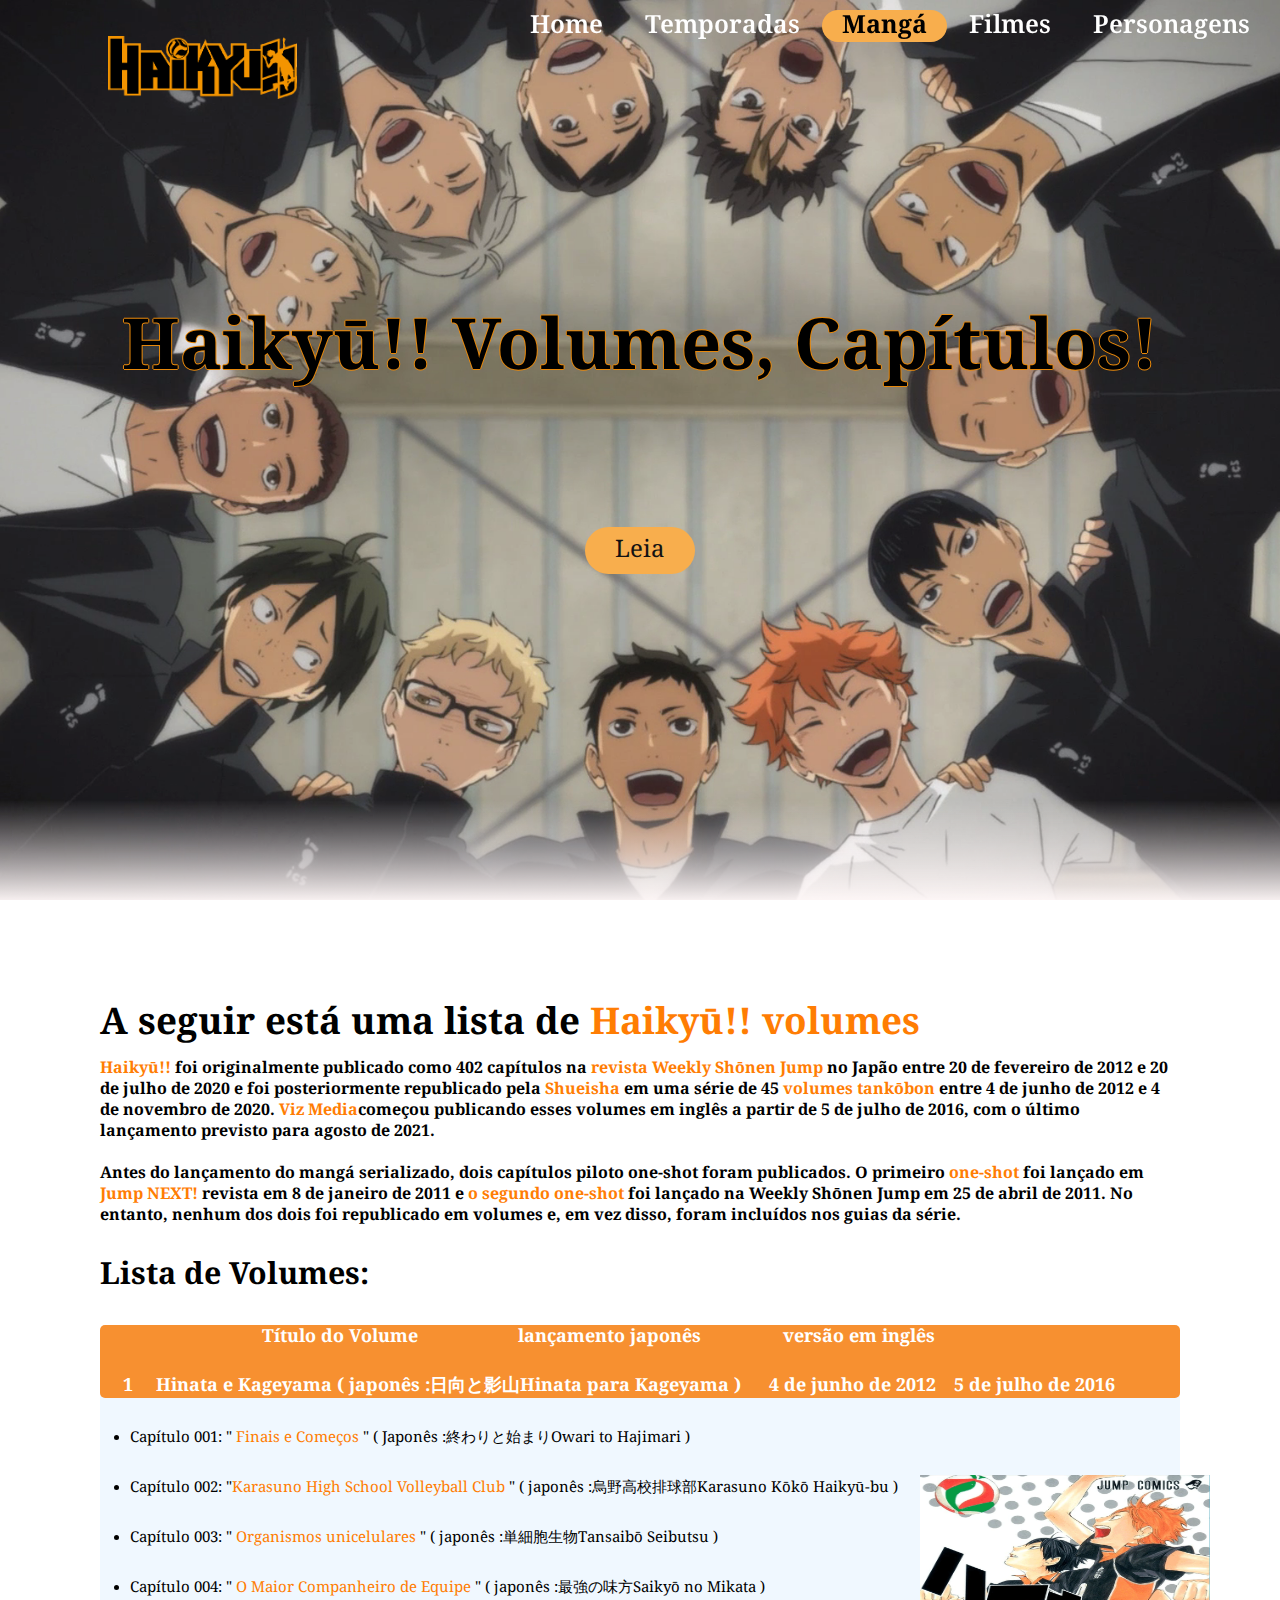
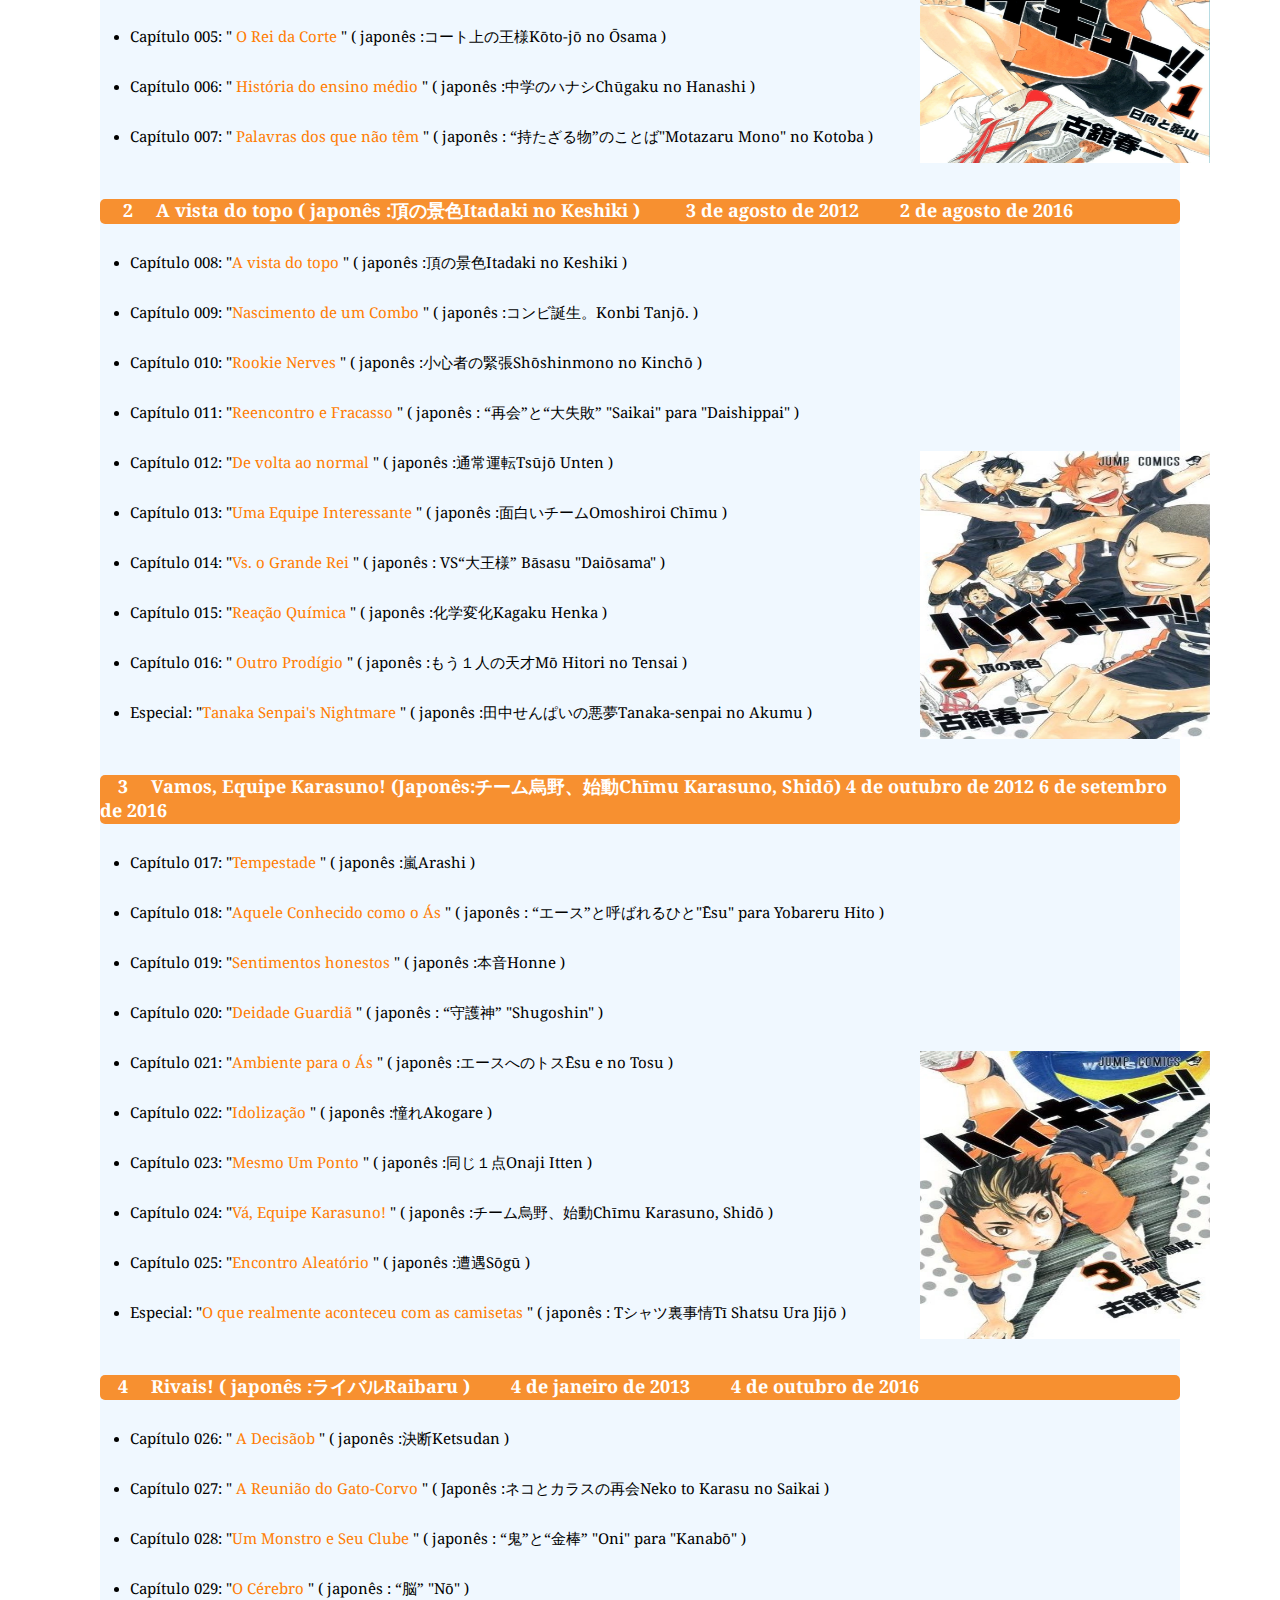
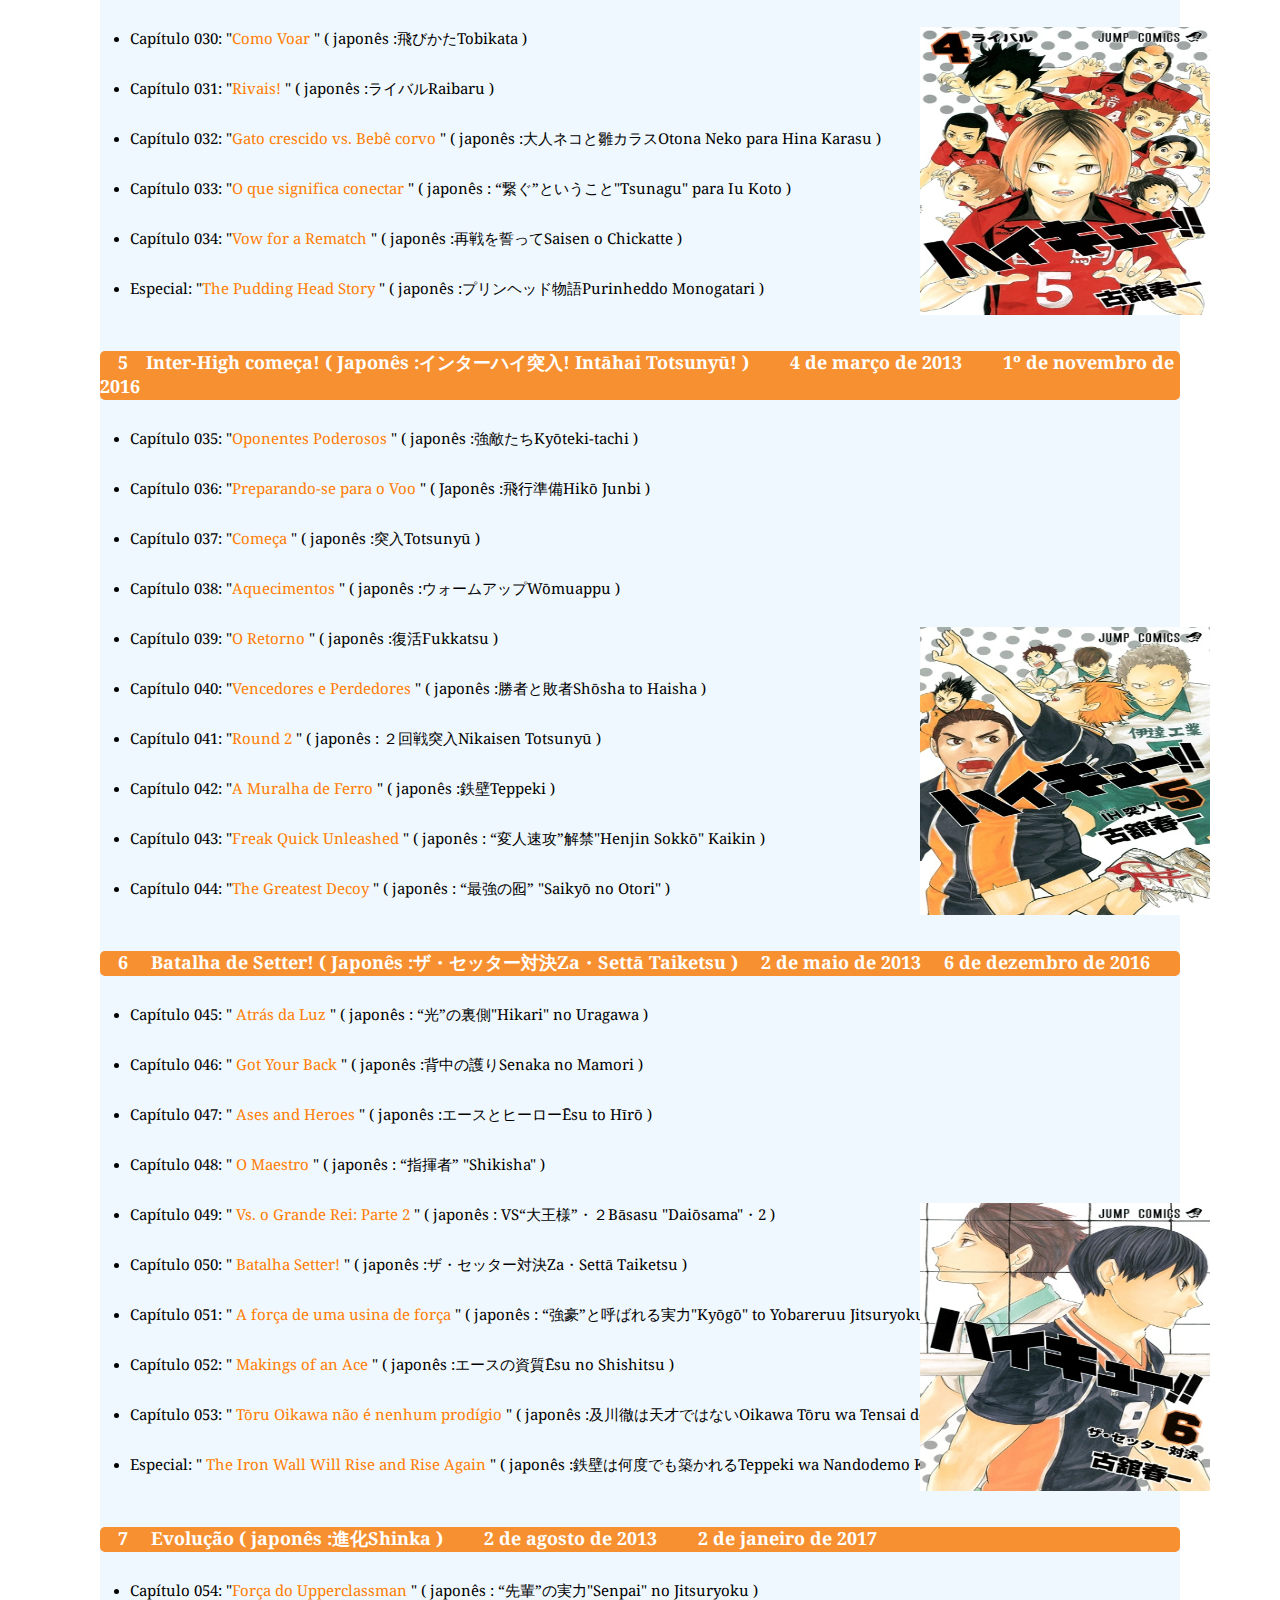
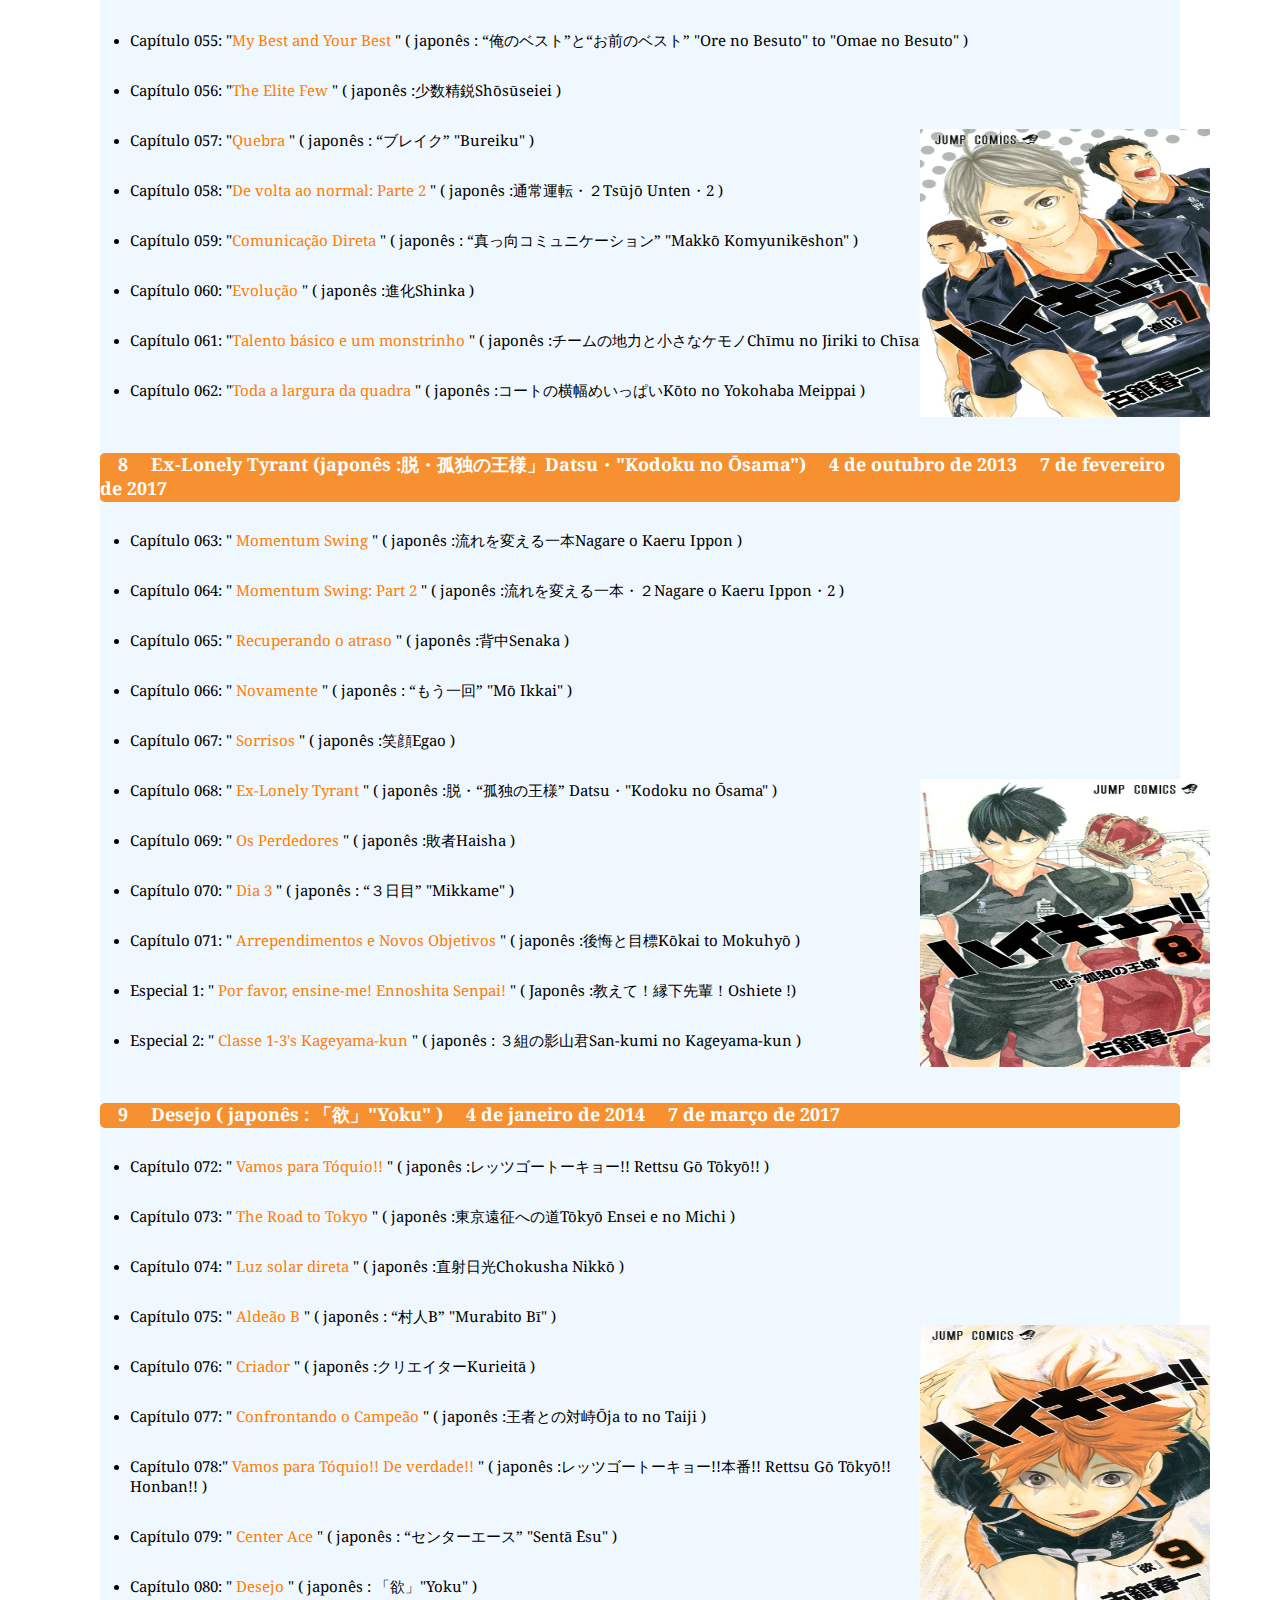
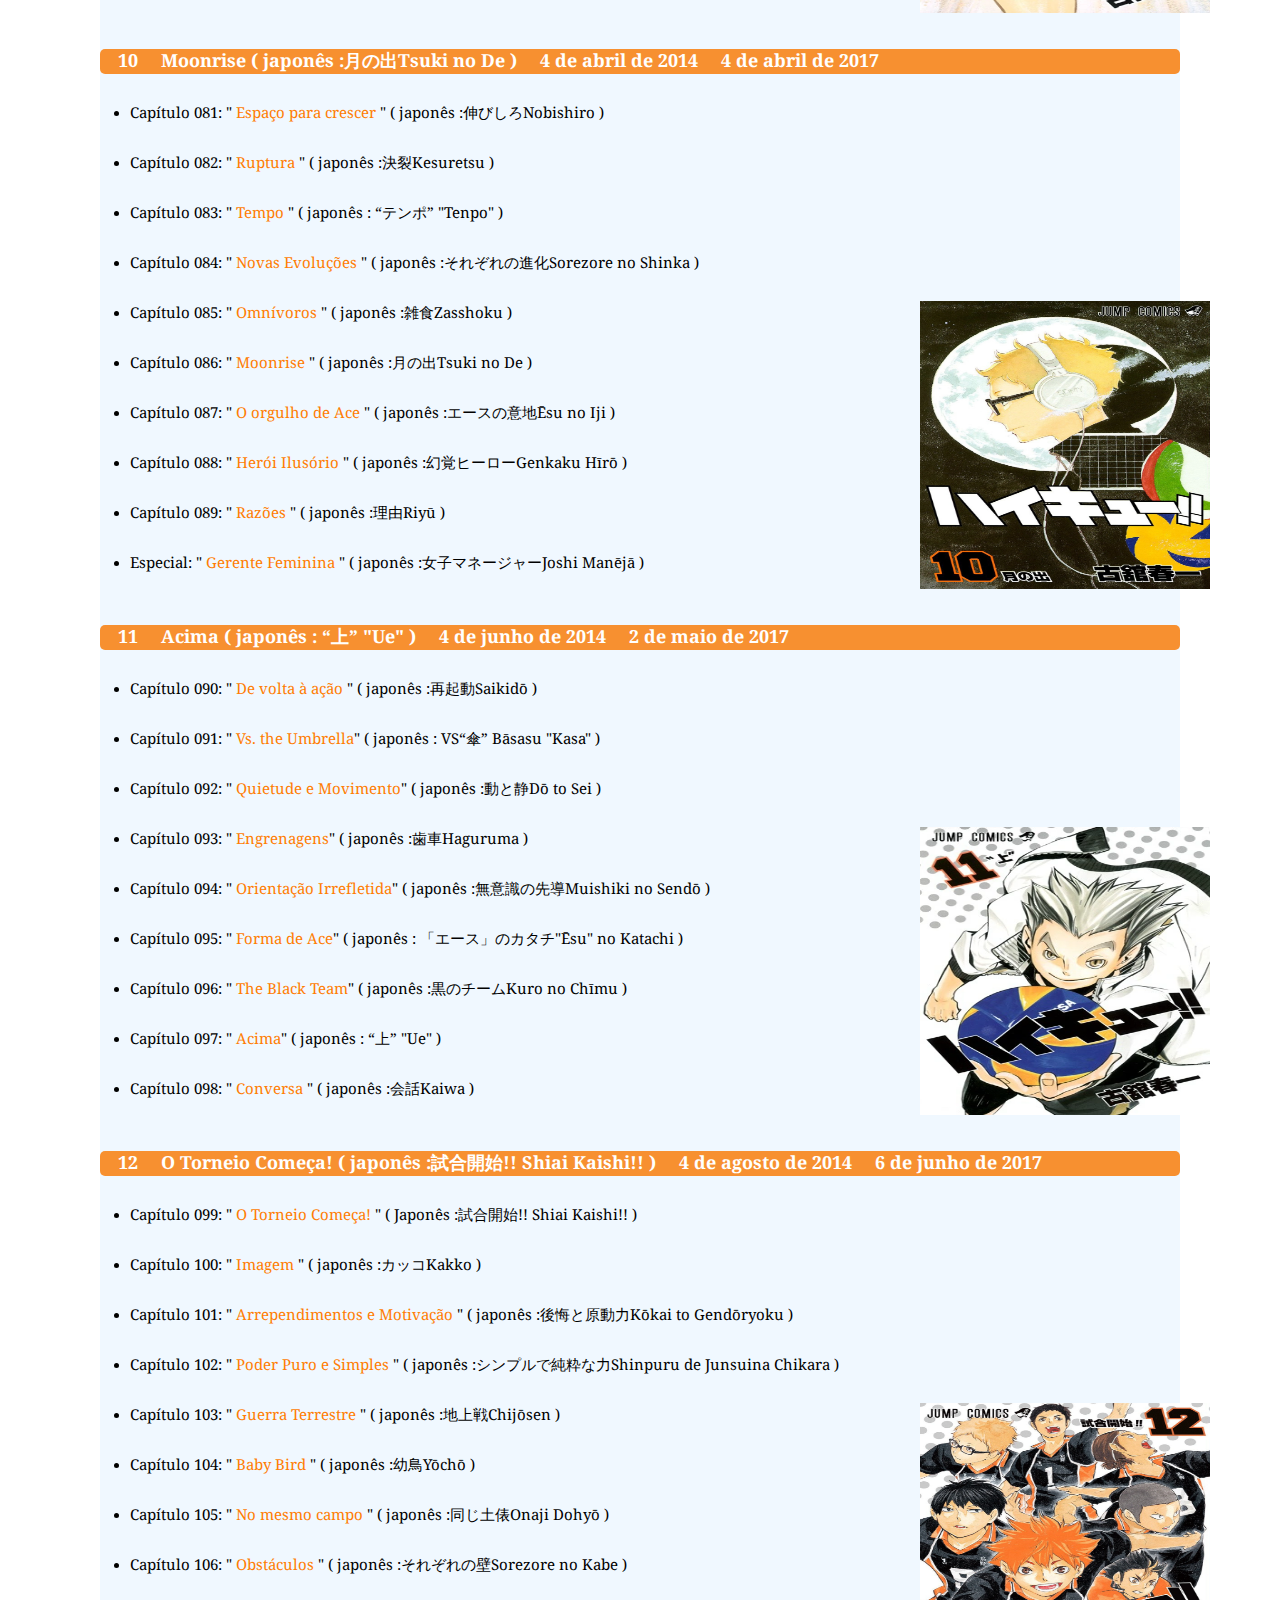
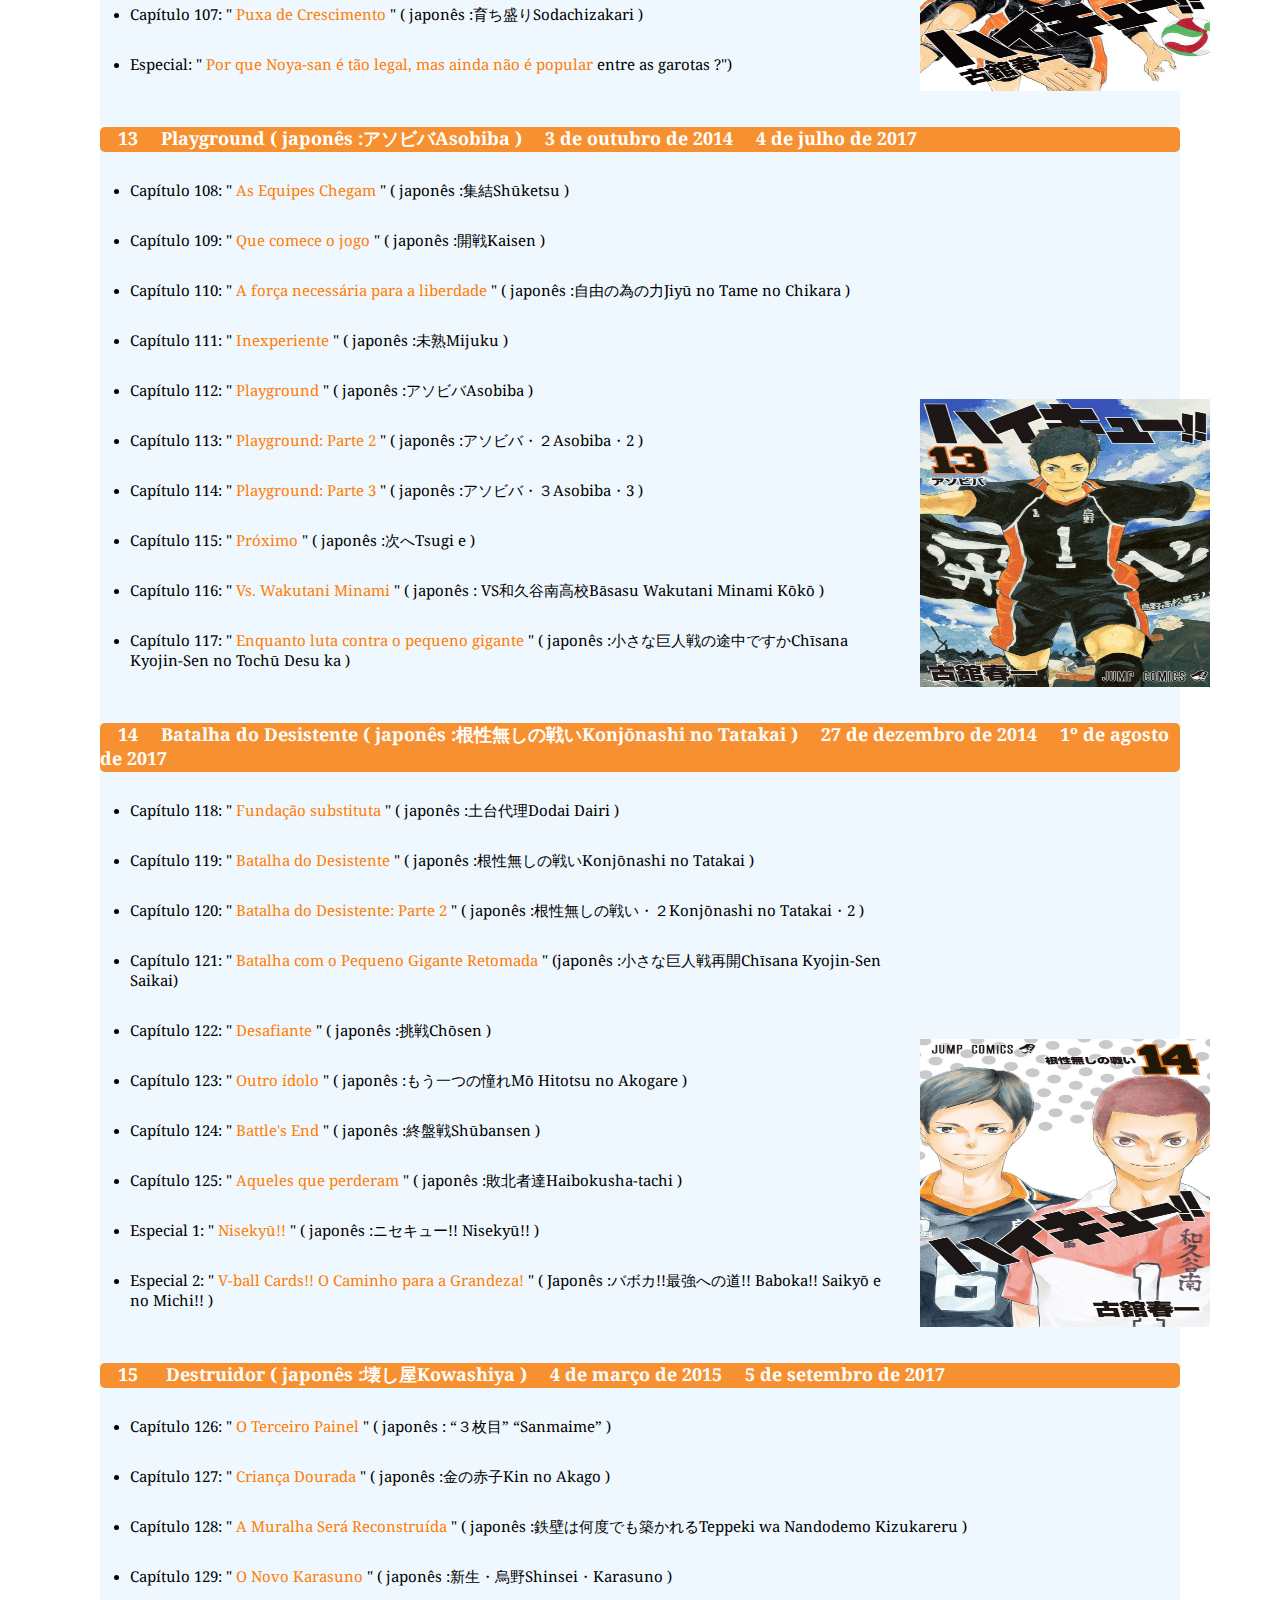
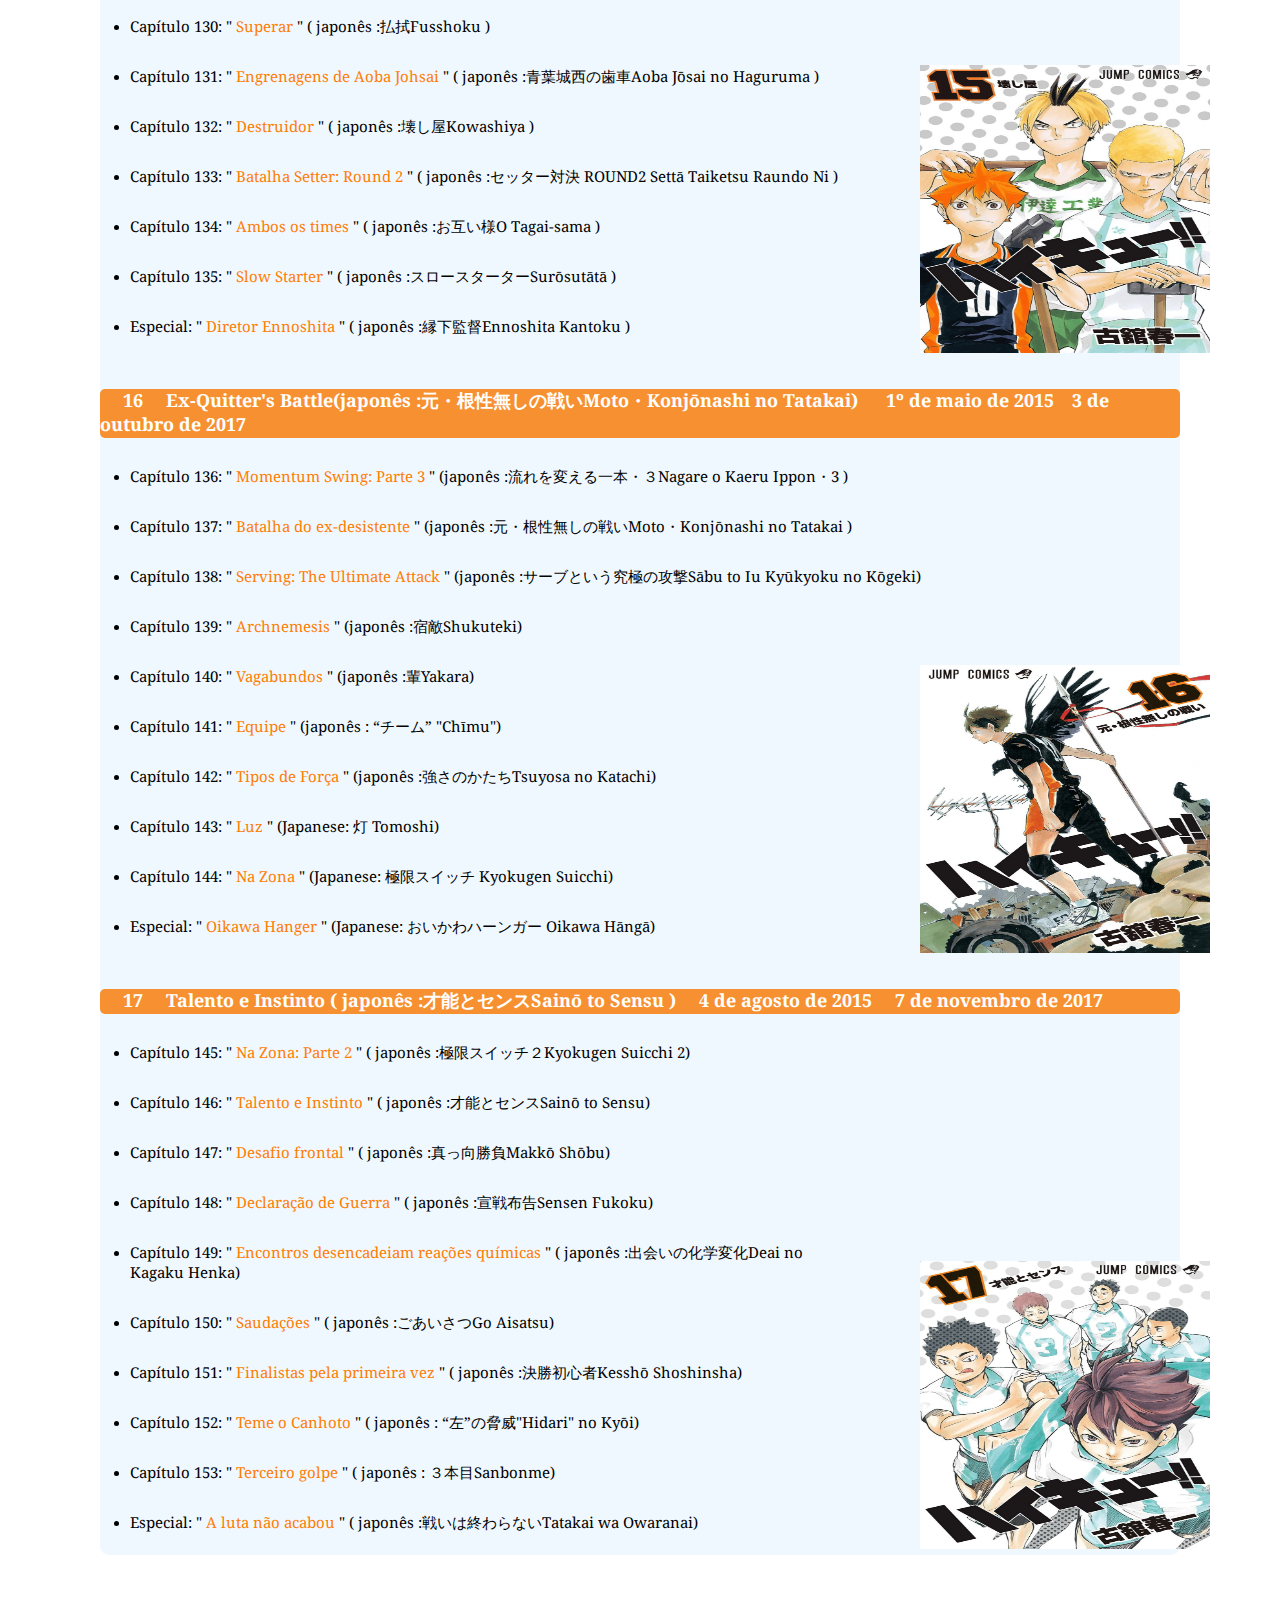
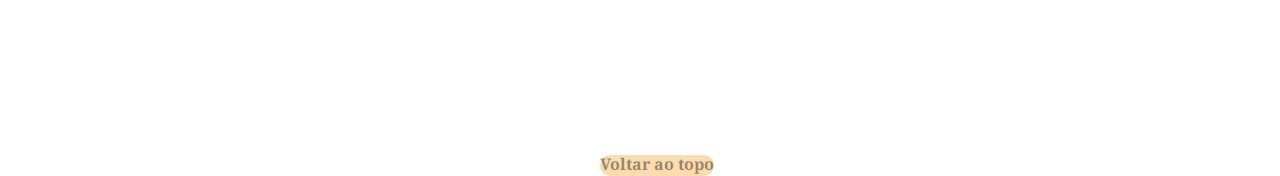
<file: Mangá/Mangá.html>
<!DOCTYPE html>
<html lang="Pt-br">
    <head>
        <meta charset="UTF-8">
        <meta http-equiv="X-UA-Compatible" content="IE=edge">
        <meta name="viewport" content="width=device-width, initial-scale=1.0">
        <link rel="stylesheet" href="styleMangá.css">
        <title>Mangá - Volumes</title>
    </head>
    <body>
        <header id="header" class="header">
            <div class="logo-haikyuu">
                <a href="../Home/Home.html" rel="next" target="_self"><img src="img/logo_haikyuu-removebg-preview.png" alt=""></a> 
            </div>
            <nav>
                <ul>
                    <li><a href="../Home/Home.html" rel="next" target="_self">Home</a></li>
                    <li><a href="../Temporadas/Temporadas.html" rel="next" target="_self">Temporadas</a></li>
                    <li><a href="#" rel="next" target="_self" class="active">Mangá</a></li>
                    <li><a href="#">Filmes</a></li>
                    <li><a href="../Personagens/index.html">Personagens</a></li>
                </ul> 
            </nav>
        </header>
        <section>
            <img src="img2/imgg.png" alt=""  id="haikyuu">
            <h2 id="text">Haikyū!! Volumes, Capítulos!</h2>
            <a href="#sec" id="btn">Leia</a>
        </section>
        <div class="sec" id="sec">
            <h2>A seguir está uma lista de <b>Haikyū!! volumes</h2>
            <p> <b>Haikyū!!</b> foi originalmente publicado como 402 capítulos na <b>revista Weekly Shōnen Jump</b> no Japão entre 20 de fevereiro de 2012 e 20 de julho de 2020 e foi posteriormente republicado pela <b>Shueisha</b> em uma série de 45 <b>volumes tankōbon</b> entre 4 de junho de 2012 e 4 de novembro de 2020. <b>Viz Media</b>começou publicando esses volumes em inglês a partir de 5 de julho de 2016, com o último lançamento previsto para agosto de 2021.
            <br/>
            <br/> Antes do lançamento do mangá serializado, dois capítulos piloto one-shot foram publicados. O primeiro <b>one-shot</b> foi lançado em <b>Jump NEXT!</b> revista em 8 de janeiro de 2011 e <b>o segundo one-shot</b> foi lançado na Weekly Shōnen Jump em 25 de abril de 2011. No entanto, nenhum dos dois foi republicado em volumes e, em vez disso, foram incluídos nos guias da série.</p>
            <h3>Lista de Volumes:</h3>
            <div >
                <ul id="lista">
                    <p id="titulo"> &emsp;&emsp;&emsp;&emsp;&emsp;&emsp;&emsp;&emsp;&emsp;Título do Volume &emsp;&emsp;&emsp;&emsp;&emsp;	lançamento japonês &emsp;&emsp;&emsp;&emsp;	versão em inglês
                    <br><br> &emsp; 1 &emsp;Hinata e Kageyama ( japonês :日向と影山Hinata para Kageyama )  &emsp; 4 de junho de 2012&emsp;5 de julho de 2016</p>
                    <li id="capitulos">Capítulo 001: "<b id="cor"> Finais e Começos</b> " ( Japonês :終わりと始まりOwari to Hajimari )</li>
                    <li id="capitulos">Capítulo 002: "<b id="cor">Karasuno High School Volleyball Club </b>" ( japonês :烏野高校排球部Karasuno Kōkō Haikyū-bu )</li>
                    <li id="capitulos">Capítulo 003: "<b id="cor"> Organismos unicelulares</b> " ( japonês :単細胞生物Tansaibō Seibutsu )</li>
                    <li id="capitulos">Capítulo 004: "<b id="cor"> O Maior Companheiro de Equipe </b>" ( japonês :最強の味方Saikyō no Mikata )</li>
                    <li id="capitulos">Capítulo 005: "<b id="cor"> O Rei da Corte</b> " ( japonês :コート上の王様Kōto-jō no Ōsama )</li>
                    <li id="capitulos">Capítulo 006: "<b id="cor"> História do ensino médio </b>" ( japonês :中学のハナシChūgaku no Hanashi )</li>
                    <li id="capitulos">Capítulo 007: "<b id="cor"> Palavras dos que não têm </b>" ( japonês : “持たざる物”のことば"Motazaru Mono" no Kotoba )</li>
                    <img src="img2/Volume_1.webp" alt="1">
                    
                    <p id="titulo">&emsp; 2 &emsp;A vista do topo ( japonês :頂の景色Itadaki no Keshiki )	 &emsp;&emsp;  3 de agosto de 2012	&emsp;&emsp;2 de agosto de 2016</p>
                    <li id="capitulos">Capítulo 008: "<b id="cor">A vista do topo</b> " ( japonês :頂の景色Itadaki no Keshiki )</li>
                    <li id="capitulos">Capítulo 009: "<b id="cor">Nascimento de um Combo </b>" ( japonês :コンビ誕生。Konbi Tanjō. )</li>
                    <li id="capitulos">Capítulo 010: "<b id="cor">Rookie Nerves </b>" ( japonês :小心者の緊張Shōshinmono no Kinchō )</li>
                    <li id="capitulos">Capítulo 011: "<b id="cor">Reencontro e Fracasso</b> " ( japonês : “再会”と“大失敗” "Saikai" para "Daishippai" )</li>
                    <li id="capitulos">Capítulo 012: "<b id="cor">De volta ao normal</b> " ( japonês :通常運転Tsūjō Unten )</li>
                    <li id="capitulos">Capítulo 013: "<b id="cor">Uma Equipe Interessante </b>" ( japonês :面白いチームOmoshiroi Chīmu )</li>
                    <li id="capitulos">Capítulo 014: "<b id="cor">Vs. o Grande Rei </b>" ( japonês : VS“大王様” Bāsasu "Daiōsama" )</li>
                    <li id="capitulos">Capítulo 015: "<b id="cor">Reação Química</b> " ( japonês :化学変化Kagaku Henka )</li>
                    <li id="capitulos">Capítulo 016: "<b id="cor"> Outro Prodígio </b>" ( japonês :もう１人の天才Mō Hitori no Tensai )</li>
                    <li id="capitulos">Especial: "<b id="cor">Tanaka Senpai's Nightmare </b>" ( japonês :田中せんぱいの悪夢Tanaka-senpai no Akumu )</li>
                    <img src="img2/Volume_2.webp" alt="2">

                    <p id="titulo"> &emsp;3	 &emsp;Vamos, Equipe Karasuno! (Japonês:チーム烏野、始動Chīmu Karasuno, Shidō) 4 de outubro de 2012	6 de setembro de 2016</p>
                    <li id="capitulos">Capítulo 017: "<b id="cor">Tempestade</b> " ( japonês :嵐Arashi )</li>
                    <li id="capitulos">Capítulo 018: "<b id="cor">Aquele Conhecido como o Ás</b>  " ( japonês : “エース”と呼ばれるひと"Ēsu" para Yobareru Hito )</li>
                    <li id="capitulos">Capítulo 019: "<b id="cor">Sentimentos honestos</b>  " ( japonês :本音Honne )</li>
                    <li id="capitulos">Capítulo 020: "<b id="cor">Deidade Guardiã </b> " ( japonês : “守護神” "Shugoshin" )</li>
                    <li id="capitulos">Capítulo 021: "<b id="cor">Ambiente para o Ás </b> " ( japonês :エースへのトスĒsu e no Tosu )</li>
                    <li id="capitulos">Capítulo 022: "<b id="cor">Idolização</b>  " ( japonês :憧れAkogare )</li>
                    <li id="capitulos">Capítulo 023: "<b id="cor">Mesmo Um Ponto</b>  " ( japonês :同じ１点Onaji Itten )</li>
                    <li id="capitulos">Capítulo 024: "<b id="cor">Vá, Equipe Karasuno!</b>  " ( japonês :チーム烏野、始動Chīmu Karasuno, Shidō )</li>
                    <li id="capitulos">Capítulo 025: "<b id="cor">Encontro Aleatório</b>  " ( japonês :遭遇Sōgū )</li>
                    <li id="capitulos">Especial: "<b id="cor">O que realmente aconteceu com as camisetas </b> " ( japonês : Tシャツ裏事情Tī Shatsu Ura Jijō )</li>
                    <img src="img2/Volume_3.webp" alt="3">

                    <p id="titulo">&emsp;4	&emsp;Rivais! ( japonês :ライバルRaibaru )	&emsp;&emsp;4 de janeiro de 2013&emsp;&emsp;	4 de outubro de 2016</p>
                    <li id="capitulos">Capítulo 026: "<b id="cor"> A Decisãob</b> " ( japonês :決断Ketsudan )</li>
                    <li id="capitulos">Capítulo 027: "<b id="cor"> A Reunião do Gato-Corvo </b>" ( Japonês :ネコとカラスの再会Neko to Karasu no Saikai )</li>
                    <li id="capitulos">Capítulo 028: "<b id="cor">Um Monstro e Seu Clube </b>" ( japonês : “鬼”と“金棒” "Oni" para "Kanabō" )</li>
                    <li id="capitulos">Capítulo 029: "<b id="cor">O Cérebro</b> " ( japonês : “脳” "Nō" )</li>
                    <li id="capitulos">Capítulo 030: "<b id="cor">Como Voar</b> " ( japonês :飛びかたTobikata )</li>
                    <li id="capitulos">Capítulo 031: "<b id="cor">Rivais!</b> " ( japonês :ライバルRaibaru )</li>
                    <li id="capitulos">Capítulo 032: "<b id="cor">Gato crescido vs. Bebê corvo </b>" ( japonês :大人ネコと雛カラスOtona Neko para Hina Karasu )</li>
                    <li id="capitulos">Capítulo 033: "<b id="cor">O que significa conectar</b> " ( japonês : “繋ぐ”ということ"Tsunagu" para Iu Koto )</li>
                    <li id="capitulos">Capítulo 034: "<b id="cor">Vow for a Rematch </b>" ( japonês :再戦を誓ってSaisen o Chickatte )</li>
                    <li id="capitulos">Especial: "<b id="cor">The Pudding Head Story </b>" ( japonês :プリンヘッド物語Purinheddo Monogatari )</li>
                    <img src="img2/Volume_4.webp" alt="4">
                    
                    <p id="titulo">&emsp;5&emsp;Inter-High começa! ( Japonês :インターハイ突入! Intāhai Totsunyū! )&emsp;&emsp;	4 de março de 2013&emsp;&emsp;	1º de novembro de 2016</p>
                    <li id="capitulos">Capítulo 035: "<b id="cor">Oponentes Poderosos</b> " ( japonês :強敵たちKyōteki-tachi )</li>
                    <li id="capitulos">Capítulo 036: "<b id="cor">Preparando-se para o Voo</b> " ( Japonês :飛行準備Hikō Junbi )</li>
                    <li id="capitulos">Capítulo 037: "<b id="cor">Começa </b>" ( japonês :突入Totsunyū )</li>
                    <li id="capitulos">Capítulo 038: "<b id="cor">Aquecimentos</b> " ( japonês :ウォームアップWōmuappu )</li> 
                    <li id="capitulos">Capítulo 039: "<b id="cor">O Retorno </b>" ( japonês :復活Fukkatsu )</li>
                    <li id="capitulos">Capítulo 040: "<b id="cor">Vencedores e Perdedores</b> " ( japonês :勝者と敗者Shōsha to Haisha )</li>
                    <li id="capitulos">Capítulo 041: "<b id="cor">Round 2 </b>" ( japonês : ２回戦突入Nikaisen Totsunyū )</li>
                    <li id="capitulos">Capítulo 042: "<b id="cor">A Muralha de Ferro</b> " ( japonês :鉄壁Teppeki )</li>
                    <li id="capitulos">Capítulo 043: "<b id="cor">Freak Quick Unleashed </b>" ( japonês : “変人速攻”解禁"Henjin Sokkō" Kaikin )</li>
                    <li id="capitulos">Capítulo 044: "<b id="cor">The Greatest Decoy </b>" ( japonês : “最強の囮” "Saikyō no Otori" )</li>
                    <img src="img2/Volume_5.webp" alt="5">

                    <p id="titulo">&emsp;6&emsp;	Batalha de Setter! ( Japonês :ザ・セッター対決Za・Settā Taiketsu )&emsp;	2 de maio de 2013&emsp;	6 de dezembro de 2016</p>
                    <li id="capitulos">Capítulo 045: " <b id="cor">Atrás da Luz</b>  " ( japonês : “光”の裏側"Hikari" no Uragawa )</li>
                    <li id="capitulos">Capítulo 046: " <b id="cor">Got Your Back</b> " ( japonês :背中の護りSenaka no Mamori )</li>
                    <li id="capitulos">Capítulo 047: " <b id="cor">Ases and Heroes</b>  " ( japonês :エースとヒーローĒsu to Hīrō )</li>
                    <li id="capitulos">Capítulo 048: " <b id="cor">O Maestro</b>  " ( japonês : “指揮者” "Shikisha" )</li>
                    <li id="capitulos">Capítulo 049: " <b id="cor">Vs. o Grande Rei: Parte 2</b> " ( japonês : VS“大王様”・２Bāsasu "Daiōsama"・2 )</li>
                    <li id="capitulos">Capítulo 050: " <b id="cor">Batalha Setter!</b>  " ( japonês :ザ・セッター対決Za・Settā Taiketsu )</li>
                    <li id="capitulos">Capítulo 051: " <b id="cor">A força de uma usina de força</b> " ( japonês : “強豪”と呼ばれる実力"Kyōgō" to Yobareruu Jitsuryoku )</li>
                    <li id="capitulos">Capítulo 052: " <b id="cor">Makings of an Ace</b> " ( japonês :エースの資質Ēsu no Shishitsu )</li>
                    <li id="capitulos">Capítulo 053: " <b id="cor">Tōru Oikawa não é nenhum prodígio</b> " ( japonês :及川徹は天才ではないOikawa Tōru wa Tensai de wa Nai )</li>
                    <li id="capitulos">Especial: " <b id="cor">The Iron Wall Will Rise and Rise Again</b> " ( japonês :鉄壁は何度でも築かれるTeppeki wa Nandodemo Kizukareru )</li>
                    <img src="img2/Volume_6.webp" alt="6">

                    <p id="titulo">&emsp;7&emsp;	Evolução ( japonês :進化Shinka )&emsp;&emsp;	2 de agosto de 2013	&emsp;&emsp;2 de janeiro de 2017</p>
                    <li id="capitulos">Capítulo 054: "<b id="cor">Força do Upperclassman</b> " ( japonês : “先輩”の実力"Senpai" no Jitsuryoku )</li>
                    <li id="capitulos">Capítulo 055: "<b id="cor">My Best and Your Best</b> " ( japonês : “俺のベスト”と“お前のベスト” "Ore no Besuto" to "Omae no Besuto" )</li>
                    <li id="capitulos">Capítulo 056: "<b id="cor">The Elite Few</b> " ( japonês :少数精鋭Shōsūseiei )</li>
                    <li id="capitulos">Capítulo 057: "<b id="cor">Quebra</b> " ( japonês : “ブレイク” "Bureiku" )</li>
                    <li id="capitulos">Capítulo 058: "<b id="cor">De volta ao normal: Parte 2</b> " ( japonês :通常運転・２Tsūjō Unten・2 )</li>
                    <li id="capitulos">Capítulo 059: "<b id="cor">Comunicação Direta</b> " ( japonês : “真っ向コミュニケーション” "Makkō Komyunikēshon" )</li>
                    <li id="capitulos">Capítulo 060: "<b id="cor">Evolução</b> " ( japonês :進化Shinka )</li>
                    <li id="capitulos">Capítulo 061: "<b id="cor">Talento básico e um monstrinho</b> " ( japonês :チームの地力と小さなケモノChīmu no Jiriki to Chīsana Kemono )</li>
                    <li id="capitulos">Capítulo 062: "<b id="cor">Toda a largura da quadra</b> " ( japonês :コートの横幅めいっぱいKōto no Yokohaba Meippai )</li>
                    <img src="img2/Volume_7.webp" alt="7">

                    <p id="titulo">&emsp;8&emsp;	Ex-Lonely  Tyrant (japonês :脱・孤独の王様」Datsu・"Kodoku no Ōsama")&emsp;	4 de outubro de 2013&emsp;	7 de fevereiro de 2017</p>                  
                    <li id="capitulos">Capítulo 063: " <b id="cor">Momentum Swing</b> " ( japonês :流れを変える一本Nagare o Kaeru Ippon )</li>
                    <li id="capitulos">Capítulo 064: " <b id="cor">Momentum Swing: Part 2</b> " ( japonês :流れを変える一本・２Nagare o Kaeru Ippon・2 )</li>
                    <li id="capitulos">Capítulo 065: " <b id="cor">Recuperando o atraso</b> " ( japonês :背中Senaka )</li>
                    <li id="capitulos">Capítulo 066: " <b id="cor">Novamente</b> " ( japonês : “もう一回” "Mō Ikkai" )</li>
                    <li id="capitulos">Capítulo 067: " <b id="cor">Sorrisos</b> " ( japonês :笑顔Egao )</li>
                    <li id="capitulos">Capítulo 068: " <b id="cor">Ex-Lonely Tyrant</b> " ( japonês :脱・“孤独の王様” Datsu・"Kodoku no Ōsama" )</li>
                    <li id="capitulos">Capítulo 069: " <b id="cor">Os Perdedores</b> " ( japonês :敗者Haisha )</li>
                    <li id="capitulos">Capítulo 070: " <b id="cor">Dia 3</b> " ( japonês : “３日目” "Mikkame" )</li>
                    <li id="capitulos">Capítulo 071: " <b id="cor">Arrependimentos e Novos Objetivos</b> " ( japonês :後悔と目標Kōkai to Mokuhyō )</li>
                    <li id="capitulos">Especial 1: " <b id="cor">Por favor, ensine-me! Ennoshita Senpai! </b>" ( Japonês :教えて！縁下先輩！Oshiete !)</li>
                    <li id="capitulos">Especial 2: " <b id="cor">Classe 1-3's Kageyama-kun</b> " ( japonês : ３組の影山君San-kumi no Kageyama-kun )</li>
                    <img src="img2/Volume_8.webp" alt="8">

                    <p id="titulo">&emsp;9&emsp;	Desejo ( japonês : 「欲」"Yoku" )&emsp;	4 de janeiro de 2014	&emsp;7 de março de 2017</p>
                    <li id="capitulos">Capítulo 072: " <b id="cor">Vamos para Tóquio!!</b> " ( japonês :レッツゴートーキョー!! Rettsu Gō Tōkyō!! )</li>
                    <li id="capitulos">Capítulo 073: " <b id="cor">The Road to Tokyo</b> " ( japonês :東京遠征への道Tōkyō Ensei e no Michi )
                    <li id="capitulos">Capítulo 074: " <b id="cor">Luz solar direta</b> " ( japonês :直射日光Chokusha Nikkō )</li>
                    <li id="capitulos">Capítulo 075: " <b id="cor">Aldeão B</b> " ( japonês : “村人B” "Murabito Bī" )</li>
                    <li id="capitulos">Capítulo 076: " <b id="cor">Criador</b> " ( japonês :クリエイターKurieitā )</li>
                    <li id="capitulos">Capítulo 077: " <b id="cor">Confrontando o Campeão</b> " ( japonês :王者との対峙Ōja to no Taiji )</li>
                    <li id="capitulos">Capítulo 078:" <b id="cor">Vamos para Tóquio!! De verdade!!</b> " ( japonês :レッツゴートーキョー!!本番!! Rettsu Gō Tōkyō!! <br> Honban!! )</li>
                    <li id="capitulos">Capítulo 079: " <b id="cor">Center Ace</b> " ( japonês : “センターエース” "Sentā Ēsu" )</li>
                    <li id="capitulos">Capítulo 080: " <b id="cor">Desejo</b> " ( japonês : 「欲」"Yoku" )</li>
                    <img src="img2/Volume_9.webp" alt="9">

                    <p id="titulo">&emsp;10&emsp;	Moonrise ( japonês :月の出Tsuki no De )&emsp;	4 de abril de 2014&emsp;	4 de abril de 2017</p>
                    <li id="capitulos">Capítulo 081: " <b id="cor">Espaço para crescer</b> " ( japonês :伸びしろNobishiro )</li>
                    <li id="capitulos">Capítulo 082: " <b id="cor">Ruptura</b> " ( japonês :決裂Kesuretsu )</li>
                    <li id="capitulos">Capítulo 083: " <b id="cor">Tempo</b> " ( japonês : “テンポ” "Tenpo" )</li>
                    <li id="capitulos">Capítulo 084: " <b id="cor">Novas Evoluções</b> " ( japonês :それぞれの進化Sorezore no Shinka )</li>
                    <li id="capitulos">Capítulo 085: " <b id="cor">Omnívoros</b> " ( japonês :雑食Zasshoku )</li>
                    <li id="capitulos">Capítulo 086: " <b id="cor">Moonrise</b> " ( japonês :月の出Tsuki no De )</li>
                    <li id="capitulos">Capítulo 087: " <b id="cor">O orgulho de Ace</b> " ( japonês :エースの意地Ēsu no Iji )</li>
                    <li id="capitulos">Capítulo 088: " <b id="cor">Herói Ilusório</b> " ( japonês :幻覚ヒーローGenkaku Hīrō )</li>
                    <li id="capitulos">Capítulo 089: " <b id="cor">Razões</b> " ( japonês :理由Riyū )</li>
                    <li id="capitulos">Especial: " <b id="cor">Gerente Feminina</b> " ( japonês :女子マネージャーJoshi Manējā )</li>
                    <img src="img2/Volume_10.webp" alt="10">

                    <p id="titulo">&emsp;11&emsp;	Acima ( japonês : “上” "Ue" )&emsp;	4 de junho de 2014&emsp;	2 de maio de 2017</p>
                    <li id="capitulos">Capítulo 090: "<b id="cor"> De volta à ação </b>" ( japonês :再起動Saikidō )</li>
                    <li id="capitulos">Capítulo 091: "<b id="cor"> Vs. the Umbrella</b>" ( japonês : VS“傘” Bāsasu "Kasa" )</li>
                    <li id="capitulos">Capítulo 092: "<b id="cor"> Quietude e Movimento</b>" ( japonês :動と静Dō to Sei )</li>
                    <li id="capitulos">Capítulo 093: "<b id="cor"> Engrenagens</b>" ( japonês :歯車Haguruma )</li>
                    <li id="capitulos">Capítulo 094: "<b id="cor"> Orientação Irrefletida</b>" ( japonês :無意識の先導Muishiki no Sendō )</li>
                    <li id="capitulos">Capítulo 095: "<b id="cor"> Forma de Ace</b>" ( japonês : 「エース」のカタチ"Ēsu" no Katachi )
                    <li id="capitulos">Capítulo 096: "<b id="cor"> The Black Team</b>" ( japonês :黒のチームKuro no Chīmu )</li>
                    <li id="capitulos">Capítulo 097: "<b id="cor"> Acima</b>" ( japonês : “上” "Ue" )</li>
                    <li id="capitulos">Capítulo 098: "<b id="cor"> Conversa</b> " ( japonês :会話Kaiwa )</li>
                    <img src="img2/Volume_11.webp" alt="11">

                    <p id="titulo">&emsp;12&emsp;	O Torneio Começa! ( japonês :試合開始!! Shiai Kaishi!! )&emsp;	4 de agosto de 2014&emsp;	6 de junho de 2017</p>
                    <li id="capitulos">Capítulo 099: "  <b id="cor">O Torneio Começa!</b> " ( Japonês :試合開始!! Shiai Kaishi!! )</li>
                    <li id="capitulos">Capítulo 100: "  <b id="cor">Imagem</b> " ( japonês :カッコKakko )</li>
                    <li id="capitulos">Capítulo 101: "  <b id="cor">Arrependimentos e Motivação</b> " ( japonês :後悔と原動力Kōkai to Gendōryoku )</li>
                    <li id="capitulos">Capítulo 102: "  <b id="cor">Poder Puro e Simples</b> " ( japonês :シンプルで純粋な力Shinpuru de Junsuina Chikara )</li>
                    <li id="capitulos">Capítulo 103: "  <b id="cor">Guerra Terrestre</b> " ( japonês :地上戦Chijōsen )</li>
                    <li id="capitulos">Capítulo 104: "  <b id="cor">Baby Bird</b> " ( japonês :幼鳥Yōchō )</li>
                    <li id="capitulos">Capítulo 105: "  <b id="cor">No mesmo campo</b> " ( japonês :同じ土俵Onaji Dohyō )</li>
                    <li id="capitulos">Capítulo 106: "  <b id="cor">Obstáculos</b> " ( japonês :それぞれの壁Sorezore no Kabe )</li>
                    <li id="capitulos">Capítulo 107: "  <b id="cor">Puxa de Crescimento</b> " ( japonês :育ち盛りSodachizakari )</li>
                    <li id="capitulos">Especial: "  <b id="cor">Por que Noya-san é tão legal, mas ainda não é popular </b> entre as garotas ?")</li>
                    <img src="img2/Volume_12.webp" alt="12">

                    <p id="titulo">&emsp;13&emsp;	Playground ( japonês :アソビバAsobiba )	&emsp;3 de outubro de 2014&emsp;	4 de julho de 2017</p>
                    <li id="capitulos">Capítulo 108: " <b id="cor">As Equipes Chegam</b> " ( japonês :集結Shūketsu )</li>
                    <li id="capitulos">Capítulo 109: " <b id="cor">Que comece o jogo</b> " ( japonês :開戦Kaisen )</li>
                    <li id="capitulos">Capítulo 110: " <b id="cor">A força necessária para a liberdade</b> " ( japonês :自由の為の力Jiyū no Tame no Chikara )</li>
                    <li id="capitulos">Capítulo 111: " <b id="cor">Inexperiente</b> " ( japonês :未熟Mijuku )</li>
                    <li id="capitulos">Capítulo 112: " <b id="cor">Playground</b> " ( japonês :アソビバAsobiba )</li>
                    <li id="capitulos">Capítulo 113: " <b id="cor">Playground: Parte 2</b> " ( japonês :アソビバ・２Asobiba・2 )</li>
                    <li id="capitulos">Capítulo 114: " <b id="cor">Playground: Parte 3</b> " ( japonês :アソビバ・３Asobiba・3 )</li>
                    <li id="capitulos">Capítulo 115: " <b id="cor">Próximo</b> " ( japonês :次へTsugi e )</li>
                    <li id="capitulos">Capítulo 116: " <b id="cor">Vs. Wakutani Minami</b> " ( japonês : VS和久谷南高校Bāsasu Wakutani Minami Kōkō )</li>
                    <li id="capitulos">Capítulo 117: " <b id="cor">Enquanto luta contra o pequeno gigante</b> " ( japonês :小さな巨人戦の途中ですかChīsana <br> Kyojin-Sen no Tochū Desu ka )</li>
                    <img src="img2/Volume_13.webp" alt="13">

                    <p id="titulo">&emsp;14&emsp;	Batalha do Desistente ( japonês :根性無しの戦いKonjōnashi no Tatakai )&emsp;	27 de dezembro de 2014&emsp;	1º de agosto de 2017</p>
                    <li id="capitulos">Capítulo 118: " <b id="cor">Fundação substituta</b> " ( japonês :土台代理Dodai Dairi )</li>
                    <li id="capitulos">Capítulo 119: " <b id="cor">Batalha do Desistente</b> " ( japonês :根性無しの戦いKonjōnashi no Tatakai )</li>
                    <li id="capitulos">Capítulo 120: " <b id="cor">Batalha do Desistente: Parte 2</b> " ( japonês :根性無しの戦い・２Konjōnashi no Tatakai・2 )</li>
                    <li id="capitulos">Capítulo 121: " <b id="cor">Batalha com o Pequeno Gigante Retomada </b>" (japonês :小さな巨人戦再開Chīsana Kyojin-Sen <br> Saikai)</li>
                    <li id="capitulos">Capítulo 122: " <b id="cor">Desafiante </b>" ( japonês :挑戦Chōsen )</li>
                    <li id="capitulos">Capítulo 123: " <b id="cor">Outro ídolo</b> " ( japonês :もう一つの憧れMō Hitotsu no Akogare )</li>
                    <li id="capitulos">Capítulo 124: " <b id="cor">Battle's End </b>" ( japonês :終盤戦Shūbansen )</li>
                    <li id="capitulos">Capítulo 125: " <b id="cor">Aqueles que perderam </b>" ( japonês :敗北者達Haibokusha-tachi )</li>
                    <li id="capitulos">Especial 1: " <b id="cor">Nisekyū!! </b>" ( japonês :ニセキュー!! Nisekyū!! )</li>
                    <li id="capitulos">Especial 2: " <b id="cor">V-ball Cards!! O Caminho para a Grandeza!</b> " ( Japonês :バボカ!!最強への道!! Baboka!! Saikyō e <br> no Michi!! )</li>
                    <img src="img2/Volume_14.webp" alt="14">

                    <p id="titulo">&emsp;15	&emsp;	Destruidor ( japonês :壊し屋Kowashiya )&emsp;		4 de março de 2015&emsp;		5 de setembro de 2017</p>
                    <li id="capitulos">Capítulo 126: " <b id="cor">O Terceiro Painel</b> " ( japonês : “３枚目” “Sanmaime” )</li>
                    <li id="capitulos">Capítulo 127: " <b id="cor">Criança Dourada</b> " ( japonês :金の赤子Kin no Akago )</li>
                    <li id="capitulos">Capítulo 128: " <b id="cor">A Muralha Será Reconstruída</b> " ( japonês :鉄壁は何度でも築かれるTeppeki wa Nandodemo Kizukareru )</li>
                    <li id="capitulos">Capítulo 129: " <b id="cor">O Novo Karasuno</b> " ( japonês :新生・烏野Shinsei・Karasuno )
                    <li id="capitulos">Capítulo 130: " <b id="cor">Superar</b> " ( japonês :払拭Fusshoku )</li>
                    <li id="capitulos">Capítulo 131: " <b id="cor">Engrenagens de Aoba Johsai</b> " ( japonês :青葉城西の歯車Aoba Jōsai no Haguruma )</li>
                    <li id="capitulos">Capítulo 132: " <b id="cor">Destruidor</b> " ( japonês :壊し屋Kowashiya )</li>
                    <li id="capitulos">Capítulo 133: " <b id="cor">Batalha Setter: Round 2</b> " ( japonês :セッター対決 ROUND2 Settā Taiketsu Raundo Ni )</li>
                    <li id="capitulos">Capítulo 134: " <b id="cor">Ambos os times</b> " ( japonês :お互い様O Tagai-sama )</li>
                    <li id="capitulos">Capítulo 135: " <b id="cor">Slow Starter</b> " ( japonês :スロースターターSurōsutātā )</li>
                    <li id="capitulos">Especial: " <b id="cor">Diretor Ennoshita</b> " ( japonês :縁下監督Ennoshita Kantoku )</li>
                    <img src="img2/Volume_15.webp" alt="15">

                    <p id="titulo">&emsp;	16&emsp;		Ex-Quitter's Battle(japonês :元・根性無しの戦いMoto・Konjōnashi no Tatakai) &emsp;	1º de maio de 2015&emsp;3 de outubro de 2017</p>
                    <li id="capitulos">Capítulo 136: " <b id="cor">Momentum Swing: Parte 3</b> " (japonês :流れを変える一本・３Nagare o Kaeru Ippon・3 )</li>
                    <li id="capitulos">Capítulo 137: " <b id="cor">Batalha do ex-desistente</b> " (japonês :元・根性無しの戦いMoto・Konjōnashi no Tatakai )</li>
                    <li id="capitulos">Capítulo 138: " <b id="cor">Serving: The Ultimate Attack</b> " (japonês :サーブという究極の攻撃Sābu to Iu Kyūkyoku no Kōgeki)</li>
                    <li id="capitulos">Capítulo 139: " <b id="cor">Archnemesis</b> " (japonês :宿敵Shukuteki)</li>
                    <li id="capitulos">Capítulo 140: " <b id="cor">Vagabundos</b> " (japonês :輩Yakara)</li>
                    <li id="capitulos">Capítulo 141: " <b id="cor">Equipe</b> " (japonês : “チーム” "Chīmu")</li>
                    <li id="capitulos">Capítulo 142: " <b id="cor">Tipos de Força</b> " (japonês :強さのかたちTsuyosa no Katachi)</li>
                    <li id="capitulos">Capítulo 143: " <b id="cor">Luz</b> " (Japanese: 灯 Tomoshi)</li>
                    <li id="capitulos">Capítulo 144: " <b id="cor">Na Zona</b> " (Japanese: 極限スイッチ Kyokugen Suicchi)</li>
                    <li id="capitulos">Especial: " <b id="cor">Oikawa Hanger</b> " (Japanese: おいかわハーンガー Oikawa Hāngā)</li>
                    <img src="img2/Volume_16.webp" alt="16">

                    <p id="titulo">&emsp;	17&emsp;		Talento e Instinto ( japonês :才能とセンスSainō to Sensu )&emsp;		4 de agosto de 2015&emsp;		7 de novembro de 2017</p>
                    <li id="capitulos">Capítulo 145: " <b id="cor">Na Zona: Parte 2</b> " ( japonês :極限スイッチ２Kyokugen Suicchi 2)</li>
                    <li id="capitulos">Capítulo 146: " <b id="cor">Talento e Instinto</b> " ( japonês :才能とセンスSainō to Sensu)</li>
                    <li id="capitulos">Capítulo 147: " <b id="cor">Desafio frontal</b> " ( japonês :真っ向勝負Makkō Shōbu)</li>
                    <li id="capitulos">Capítulo 148: " <b id="cor">Declaração de Guerra</b> " ( japonês :宣戦布告Sensen Fukoku)</li>
                    <li id="capitulos">Capítulo 149: " <b id="cor">Encontros desencadeiam reações químicas</b> " ( japonês :出会いの化学変化Deai no <br> Kagaku Henka)</li>
                    <li id="capitulos">Capítulo 150: " <b id="cor">Saudações</b> " ( japonês :ごあいさつGo Aisatsu)</li>
                    <li id="capitulos">Capítulo 151: " <b id="cor">Finalistas pela primeira vez</b> " ( japonês :決勝初心者Kesshō Shoshinsha)</li>
                    <li id="capitulos">Capítulo 152: " <b id="cor">Teme o Canhoto</b> " ( japonês : “左”の脅威"Hidari" no Kyōi)</li>
                    <li id="capitulos">Capítulo 153: " <b id="cor">Terceiro golpe</b> " ( japonês : ３本目Sanbonme)</li>
                    <li id="capitulos">Especial: " <b id="cor">A luta não acabou</b> " ( japonês :戦いは終わらないTatakai wa Owaranai)</li>
                    <img src="img2/Volume_17.webp" alt="17">
                </ul>  
            </div>
        </div>




        <footer>
            <a href="#header" id="btn2">Voltar ao topo</a>        
        </footer>
        <script>
            let text = document.getElementById('text');
            let btn = document.getElementById('btn'); 
            let header = document.querySelector('header');

            window.addEventListener('scroll', function(){
                let value = window.scrollY;
                text.style.marginRight = value * 4 + 'px';
                text.style.marginTop = value * 1.5 + 'px';
                btn.style.marginTop = value * 1.5 + 'px';
                header.style.Top = value * 0.5 + 'px';
            }) 
        </script>
    </body>
</html>
</file>
<file: Mangá/styleMangá.css>
@import url('https://fonts.googleapis.com/css2?family=Noto+Serif+Toto:wght@400;500;600;700&display=swap');
*{
    margin: 0;
    padding: 0;
    box-sizing: border-box;
    font-family: 'Noto Serif Toto', sans-serif;
}

html{
    scroll-behavior: smooth;
}

body{
    height: 100vh;
}

.logo-haikyuu{
    margin-left: 60px;
    margin-top: 50px;
}

.logo-haikyuu img{
    height: 7vh;
}

header{
    display: flex;
    justify-content: space-between;
    position: absolute;
    align-items: center;
    height: 10vh;
    width: 100%;
    padding: 20px 48px;
    z-index: 1;
}

.header ul{
    list-style: none;
    position: fixed;
    right: 10px;
    top: 10px;
    display: flex;
    height: 100%;
    z-index: 100;
    align-items: stretch;
    gap: 2px;
}

.header ul li{
    list-style: none;
}

.header ul li a{
    font-size: 25px;
    text-decoration: none;
    padding: 0px 20px;
    color:#ffffff;
    font-weight: 600;
    border-radius: 20px;
}

.header ul li a:hover,
.header ul li a.active{
    background: #f8ae4d;
    color: #000000;
    font-weight: bolder;
}

section{
    position: relative;
    width: 100%;
    height: 100vh;
    padding: 100px;
    display: flex;
    justify-content:center ;
    align-items: center;
    overflow: hidden;
}
section::before{
    content: '';
    position: absolute;
    bottom: 0;
    width: 100%;
    height: 100px;
    background:linear-gradient(to top,rgba(255, 248, 248, 0.966), transparent);
    z-index: 100;
}
section img{
    position: absolute;
    top: 0;
    left: 0;
    width: 100%;
    height: 100%;
    object-fit: cover;
    pointer-events: none;
}
#text{
    position: absolute;
    color: #000000;
    white-space: nowrap;
    font-size: 5.5vw;
    z-index: 9;
    margin-top: -200px;
    text-shadow: -1px 0 #e7880b, 0 1px #e7880b,
      1px 0 #e7880b, 0 -1px #e7880b
}
#text:hover{
    color: #e7880b;
    text-shadow: -1px 0 #000000, 0 1px #000000,
    1px 0 #000000, 0 -1px #000000
}
#btn{
    text-decoration: none;
    display: inline-block;
    padding: 8px 30px;
    border-radius: 40px;
    background: #f8ae4d;
    color: #131212;
    font-size: 1.5em;
    z-index: 9;
    transform: translateY(100px);
}
#btn:hover{
    background-color: #fcb64d;
}
#btn2{
    margin: 0;
    padding: 0;
    margin-left: 600px;
    text-decoration: none;
    display: inline-block;
    border-radius: 20px;
    background: #f8ae4d70;
    color: #13121270;
    font-size: 1em;
    z-index: 9;
    transform: translateY(100px);  
}
#btn2:hover{
    background-color: #fcb64d;
    color: #000000;
}
.sec{
    position: relative;
    padding: 100px;
    background: rgb(255, 255, 255);
}
.sec h2{
    font-size: 2.3em;
    margin-bottom: 10px;
    color: black ;
}
.sec h3{
    font-size: 1.9em;
    margin-top: 30px;
    color: rgb(0, 0, 0) ;
}
.sec #titulo{
    font-size: 18px; 
    margin-top: 30px;
    color: rgb(255, 255, 255) ;
    border-radius: 5px ;
    background-color: #f79030;
}
.sec #capitulos{
    font-size: 15px;
    font-weight: 200; 
    margin-left: 30px;
    margin-top: 30px;
    color: rgb(0, 0, 0) ;
}
.sec #cor{
    color:#ff7d03;
}
.sec img{
    width: 290px;
    height: 18em;
    margin-top: -360px;
    margin-left: 820px;
}
.sec #lista{
    background-color: aliceblue;
    border-radius: 9px;
    margin-top: 1em;
}
.sec p{
    font-size: 1em;
    color: rgb(0, 0, 0) ;
}
.sec b{
    color: #ff7d03;
}
</file>
